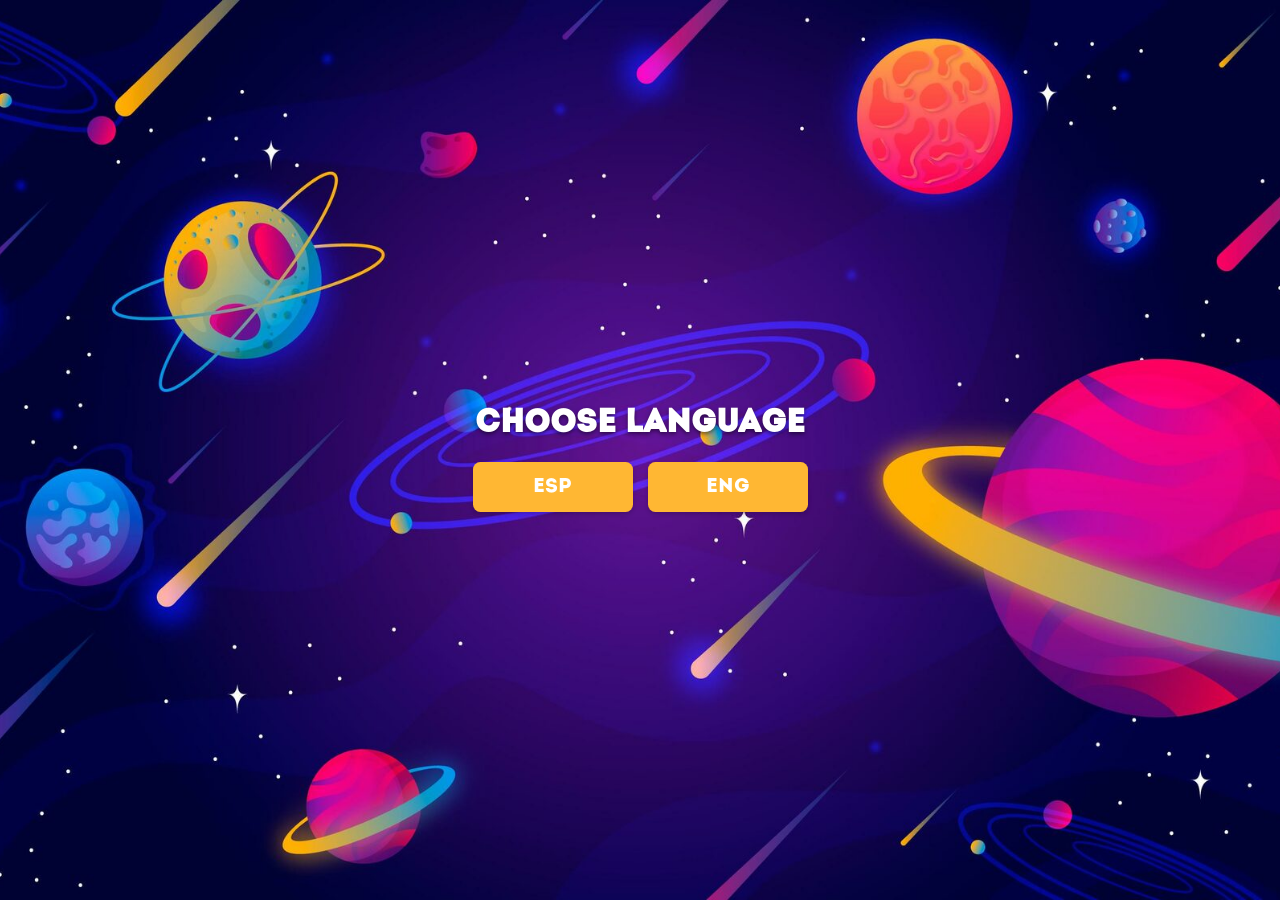
<file: Admin-WEB/index.html>
<!DOCTYPE html>
<html lang="en">
<head>
    <meta charset="utf-8">
    <meta name="viewport" content="width=device-width, initial-scale=1.0, initial-scale=1.0, initial-scale=1.0, user-scalable=no" />
    <meta name="format-detection" content="telephone=no" />
    <meta http-equiv="X-UA-Compatible" content="IE=edge" />
    <meta name="HandheldFriendly" content="True" />
    <meta name="robots" content="noindex,nofollow" />
    <script src="https://telegram.org/js/telegram-web-app.js?2"></script>
    <title>Choose Language</title>
    <style>
    @font-face {
        font-family: 'Intro';
        src: url('intro.otf') format('opentype');
    }
    body {
        font-family: 'Intro', sans-serif;
        background-image: url('fon.jpg');
        background-size: cover;
        background-repeat: no-repeat;
        background-position: center;
        height: 100vh;
        display: flex;
        flex-direction: column;
        justify-content: center;
        align-items: center;
        margin: 0;
    }
    
    .buttons {
        display: flex;
        justify-content: center;
        align-items: center;
    }
    .button {
        background-color: orange;
        border: none;
        color: white;
        padding: 10px; /* was 20px */
        text-align: center;
        text-decoration: none;
        display: flex;
        justify-content: center;
        align-items: center;
        font-size: 20px; /* was 32px */
        margin: 2px 7.5px; /* was 4px 15px */
        cursor: pointer;
        width: 7em; /* was 200px */
        height: 30px; /* was 100px */
        transition: all 0.3s ease;
        border-radius: 7.5px; /* was 15px */
        box-shadow: 0 2px 4px rgba(0, 0, 0, 0.2);
        position: relative;
        overflow: hidden;
    }
    .button:before {
        content: "";
        position: absolute;
        top: 0;
        left: -37.5px; /* was -75px */
        width: 300%;
        height: 100%;
        background: rgba(255, 255, 255, 0.2);
        transform: skewX(-30deg);
        transition: left 0.7s ease;
    }
    .button:hover:before {
        left: 100%;
    }
    .button:hover {
        background-color: #e69500;
        box-shadow: 0 3px 6px rgba(0, 0, 0, 0.3);
        transform: translateY(-1px); /* was -2px */
    }
    h1 {
        color: white;
        margin-bottom: 20px; /* was 40px */
        font-size: 32px; /* was 64px */
        text-shadow: 0 2px 4px rgba(0, 0, 0, 0.5);
    }
</style>
</head>
<body>
    <h1>Choose Language</h1>
    <div class="buttons">
        <a href="rus.html" class="button">ESP</a>
        <a href="en.html" class="button">ENG</a>
    </div>
</body>
</html>
</file>
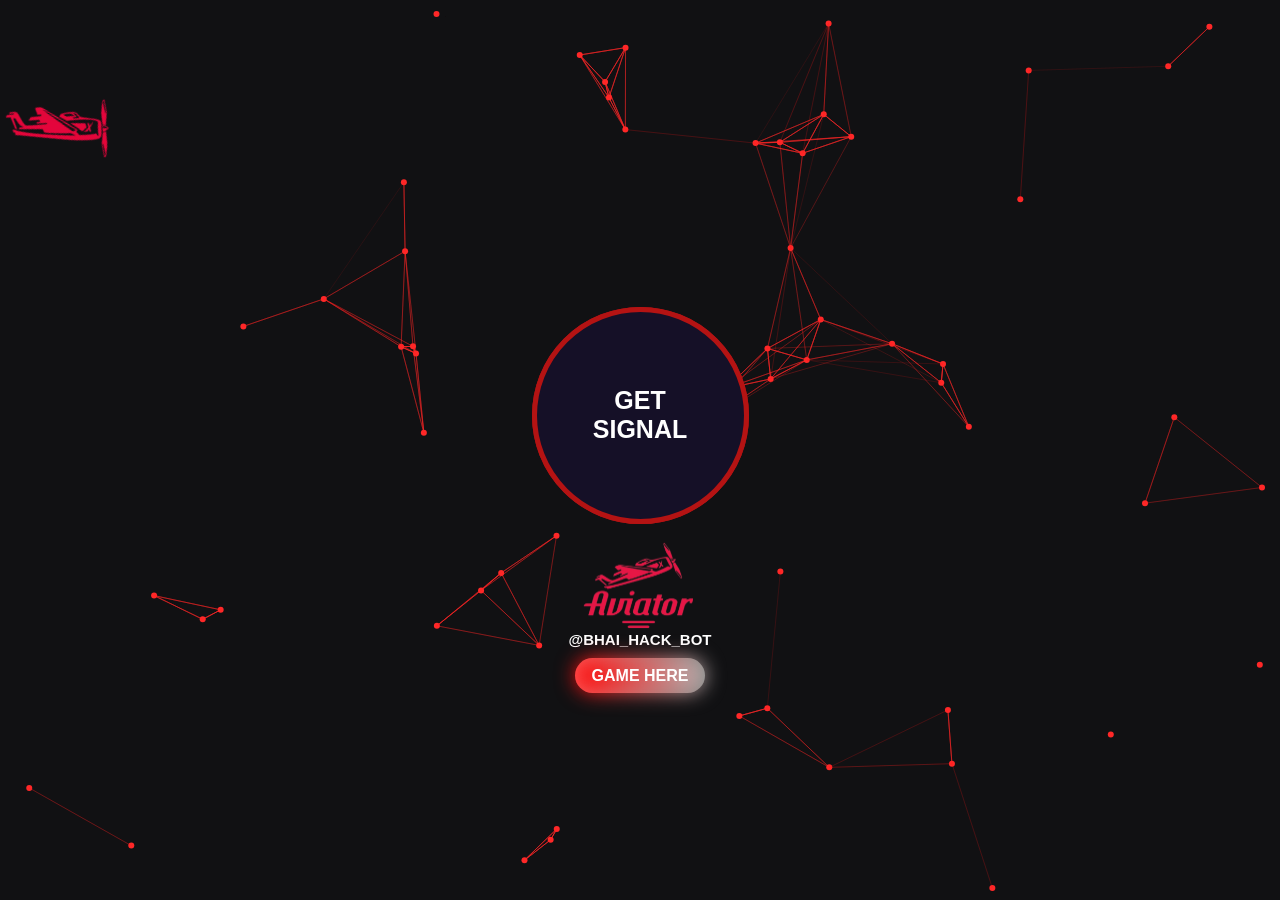
<file: Aviator/index.html>
<html lang="en"><head>
  <meta charset="UTF-8">
  <meta name="viewport" content="width=device-width, initial-scale=1.0">
  <link rel="stylesheet" href="./static/Aviator/style.css">
  <title>Aviator</title>
<style type="text/css" id="operaUserStyle"></style></head>

<body>
  <script src="./static/Aviator/script.js"></script>
  <div style="position: absolute;">
    <div class="container">
      <img class="pers-animate" src="./static/Aviator/resource/plane top.svg" alt="plane">
      <div class="print-signal-button" id="get-signal" style="z-index: 11;">
        <span >GET<br>SIGNAL</span>
      </div>
      <div class="print-signal" style="position: absolute;">
        <span id="print-signal"></span>
      </div>
        <div class="stop-signal-time deactivate" id="stop-signal-time-block">
          <p class="stop-timer" id="stop-timer"></p>
          <div class="stop-progress" id="stop-progress"></div>
        </div>
      <div class="top-content">
        <img draggable="false" src="./static/Aviator/resource/logo.svg" alt="logo" class="logo-game">
        <p class="name-bot">@BHAI_HACK_BOT</p>  <!-- Thymeleaf expression -->
      </div>
      <div class="button-game">
        <a href="https://1wdgx.com/casino/list?open=register&p=zxk1" class="game-here" target="_blank">GAME HERE</a>
      </div>      
    </div>
  </div>

  <script src="./static/Aviator/main.js"></script>
</body></html>
</file>
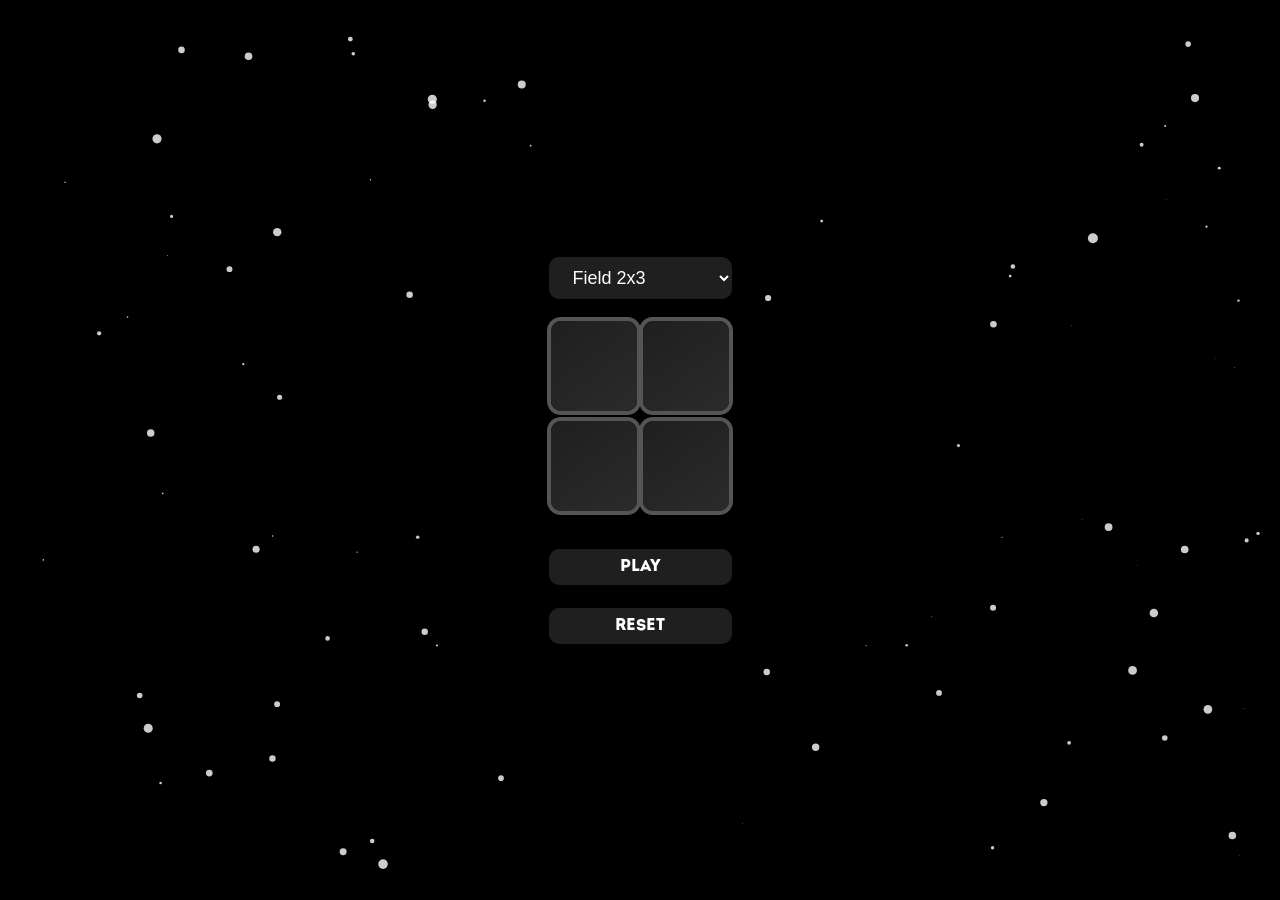
<file: Bombucks/index.html>
<!DOCTYPE html>
<html lang="ru">

<head>
    <meta charset="UTF-8">
    <meta name="viewport" content="width=device-width, initial-scale=1.0, maximum-scale=1.0, user-scalable=no">
    <title>Bombucks Game</title>
    <style>
        @font-face {
            font-family: 'Intro';
            src: url('fonts/intro.otf') format('opentype');
        }

        body,
        html {
            margin: 0;
            padding: 0;
            height: 100%;
            display: flex;
            flex-direction: column;
            justify-content: center;
            align-items: center;
            background: #000;
            animation: Gradient 16s ease infinite;
        }

        @keyframes Gradient {
            0% {
                background-position: 0% 50%;
            }

            50% {
                background-position: 100% 50%;
            }

            100% {
                background-position: 0% 50%;
            }
        }

        .container {
            text-align: center;
            margin-top: 20px;
        }

        .game-board {
            display: flex;
            flex-wrap: wrap;
            margin: 10px auto;
            min-height: 200px;
        }

        .row {
            display: flex;
            width: 100%;
            opacity: 0;
            transform: translateY(20px);
            animation: slideIn 0.5s forwards ease-out;
        }

        @keyframes slideIn {
            to {
                opacity: 1;
                transform: translateY(0);
            }
        }

        .square {
            margin: 2.7px;
            background-color: #f0f0f0;
            transition: all 0.3s;
            background: linear-gradient(145deg, #1f1f1f, #2b2b2b);
            border-radius: 10px;
            display: flex;
            justify-content: center;
            align-items: center;
            position: relative;
            box-shadow: 0 0 0 4px #555555;
        }

        .square.active {
            background-color: #ff9a9e;
            border-radius: 50%;
        }

        .play-button,
        .reset-button,
        .field-select-button {
            padding: 10px 20px;
            font-size: 16px;
            margin-top: 20px;
            cursor: pointer;
        }

        .neon-circle {
            width: 60%;
            height: 45%;
            border-radius: 50% / 50%;
            border: 4px solid white;
            box-shadow:
                0 0 30px rgba(0, 255, 153, 1),
                0 0 60px rgba(0, 255, 204, 0.9),
                0 0 90px rgba(0, 255, 204, 0.8),
                0 0 120px rgba(0, 255, 204, 0.7);
            animation: appear 1s ease forwards;
            opacity: 0;
            background-color: transparent;
        }

        button {
            background-color: #1f1f1f;
            color: white;
            border: none;
            border-radius: 10px;
            padding: 15px 30px;
            font-size: 18px;
            cursor: pointer;
            transition: background-color 0.3s ease;
            width: 200px;
            margin: 10px;
            font-family: 'Intro', sans-serif;
        }

        button:hover {
            background-color: #008B8B;
        }

        button:active {
            background-color: #008B8B;
        }

        .play-button {
            margin-bottom: 3px;
        }

        select {
            padding: 10px 20px;
            font-size: 18px;
            background-color: #1f1f1f;
            color: white;
            border: none;
            border-radius: 10px;
            margin: 10px 0;
            cursor: pointer;
            transition: background-color 0.3s ease;
            width: 100%;
            box-sizing: border-box;
        }

        select:hover {
            background-color: #008B8B;
        }

        label {
            font-family: 'Intro', sans-serif;
            font-size: 18px;
        }

        canvas#particleCanvas {
            position: fixed;
            top: 0;
            left: 0;
            width: 100%;
            height: 100%;
            z-index: -1;
            pointer-events: none;
        }

        header {
            position: fixed;
            top: 0;
            z-index: 10;
            width: 100%;
            padding: 10px 20px;
            background-color: #333;
            color: #fff;
            display: flex;
            align-items: center;
            font-family: 'Intro', Arial, sans-serif;
            box-sizing: border-box;
            font-size: 24px;
        }

        header img {
            height: 30px;
            width: 30px;
            margin-right: 10px;
            border-radius: 50%;
        }

        .tab {
            position: fixed;
            bottom: 0;
            z-index: 10;
            width: 100%;
            display: flex;
            justify-content: center;
            background-color: #333;
            padding: 10px 0;
            border-radius: 50px;
            height: 70px;
            /* Фиксированная высота для десктопа */
        }

        .tab button {
            background-color: inherit;
            flex: 1 0 auto;
            margin: 0 10px;
            border: none;
            outline: none;
            cursor: pointer;
            padding: 14px 20px;
            transition: 0.3s;
            color: #fff;
            text-align: center;
            border-radius: 50px;
            font-size: 16px;
            font-family: 'Intro', Arial, sans-serif;
        }

        .tab button img {
            max-width: 38px;
            height: 38px;
        }

        .tab button:hover {
            background-color: #555;
            transform: translateY(-2px);
        }

        .tab button.active {
            background-color: #666;
            box-shadow: 0 2px 10px rgba(0, 0, 0, 0.5);
        }

        /* Медиазапросы для адаптации на мобильных устройствах */
        @media (max-width: 768px) {
            .tab {
                height: 70px;
                /* Фиксированная высота для планшетов */
            }

            .tab button {
                margin: 0 5px;
                padding: 10px 15px;
                font-size: 14px;
            }

            .tab button img {
                max-width: 32px;
                height: 32px;
            }
        }

        @media (max-width: 480px) {
            .tab {
                height: 70px;
                /* Фиксированная высота для мобильных устройств */
            }


            .tab button {
                margin: 0 3px;
                padding: 8px 12px;
                font-size: 12px;
            }

            .tab button img {
                max-width: 28px;
                height: 28px;
            }
        }

        /* Убираем синий эффект выделения при нажатии на мобильных устройствах */
        button,
        select,
        input,
        textarea,
        a {
            -webkit-tap-highlight-color: transparent;
            -webkit-focus-ring-color: transparent;
            outline: none;
        }

        * {
            -webkit-tap-highlight-color: transparent;
            /* Убирает подсветку при нажатии на любом элементе */
            -webkit-touch-callout: none;
            /* Отключает вызов меню на долгий тап */
        }
    </style>
</head>

<body>
    <canvas id="particleCanvas"></canvas> <!-- Добавленный элемент canvas -->

    <div>
        <select id="fieldSelect">
            <option value="2x3" selected>Field 2x3</option>
            <option value="3x6">Field 3x6</option>
            <option value="4x9">Field 4x9</option>
            <option value="5x12">Field 5x12</option>
            <option value="6x15">Field 6x15</option>
        </select>
    </div>
    <div class="game-board" id="gameBoard"></div>
    <button class="play-button">play</button>
    <button class="reset-button">reset</button>

    <script src="https://telegram.org/js/telegram-web-app.js"></script>
    <script>
        document.addEventListener('DOMContentLoaded', () => {
            const gameBoard = document.getElementById('gameBoard');
            const playButton = document.querySelector('.play-button');
            const resetButton = document.querySelector('.reset-button');
            const fieldSelect = document.getElementById('fieldSelect');
            let dotsCount = 0;
            let numRows = 2;
            let numCols = 2;
            let maxDots = 3;
            let squareSize = 90;

            function initializeBoard() {
                gameBoard.innerHTML = '';
                for (let i = 0; i < numRows; i++) {
                    const newRow = document.createElement('div');
                    newRow.className = 'row';
                    for (let j = 0; j < numCols; j++) {
                        const newSquare = document.createElement('div');
                        newSquare.className = 'square';
                        newSquare.style.width = `${squareSize}px`;
                        newSquare.style.height = `${squareSize}px`;

                        const neonCircle = document.createElement('div');
                        neonCircle.className = 'neon-circle';
                        newSquare.appendChild(neonCircle);

                        newRow.appendChild(newSquare);
                    }
                    gameBoard.appendChild(newRow);
                }
                updateSelectAndButtonWidth();
            }

            // Инициализация с параметрами для "2x3"
            initializeBoard();
            updateBoardSize();
            clearAllSquares();
            dotsCount = 0;
            function triggerHapticFeedback() {
                if (window.Telegram && window.Telegram.WebApp.HapticFeedback) {
                    window.Telegram.WebApp.HapticFeedback.impactOccurred('medium');
                }
            }

            function updateBoardSize() {
                triggerHapticFeedback();
                const rowWidth = squareSize * numCols + (numCols - 1) * 2.7;
                gameBoard.style.width = `${rowWidth}px`;
                updateSelectAndButtonWidth();
            }

            function updateSelectAndButtonWidth() {
                const firstRow = gameBoard.querySelector('.row');
                if (firstRow) {
                    const firstRowWidth = firstRow.offsetWidth;
                    fieldSelect.style.width = `${firstRowWidth}px`;
                    playButton.style.width = `${firstRowWidth}px`;
                    resetButton.style.width = `${firstRowWidth}px`;
                }
            }

            function placeDot(rowNumber) {
                triggerHapticFeedback();
                const rows = Array.from(gameBoard.querySelectorAll('.row'));
                const squares = rows[numRows - 1 - rowNumber].querySelectorAll('.square');
                const randomSquare = Math.floor(Math.random() * squares.length);

                const neonCircle = squares[randomSquare].querySelector('.neon-circle');
                neonCircle.style.opacity = 1;
            }

            function addRowWithDot() {
                triggerHapticFeedback();
                const newRow = document.createElement('div');
                newRow.className = 'row';
                for (let i = 0; i < numCols; i++) {
                    const newSquare = document.createElement('div');
                    newSquare.className = 'square';
                    newSquare.style.width = `${squareSize}px`;
                    newSquare.style.height = `${squareSize}px`;

                    const neonCircle = document.createElement('div');
                    neonCircle.className = 'neon-circle';
                    newSquare.appendChild(neonCircle);

                    newRow.appendChild(newSquare);
                }
                gameBoard.insertBefore(newRow, gameBoard.firstChild);
                placeDotInNewRow(newRow);
                updateSelectAndButtonWidth();
            }

            function placeDotInNewRow(newRow) {
                const squares = newRow.querySelectorAll('.square');
                const randomSquare = Math.floor(Math.random() * squares.length);

                const neonCircle = squares[randomSquare].querySelector('.neon-circle');
                neonCircle.style.opacity = 1;
            }

            function removeRowWithDot() {
                gameBoard.removeChild(gameBoard.lastChild);
                updateSelectAndButtonWidth();
            }

            function maintainRowCount() {
                while (gameBoard.children.length > numRows) {
                    gameBoard.removeChild(gameBoard.lastChild);
                }
            }

            function clearAllSquares() {
                const circles = gameBoard.querySelectorAll('.neon-circle');
                circles.forEach(circle => circle.style.opacity = 0);
            }

            resetButton.addEventListener('click', () => {
                triggerHapticFeedback();
                clearAllSquares();
                dotsCount = 0;
            });

            playButton.addEventListener('click', () => {
                if (dotsCount >= maxDots) {
                    alert('Game end!');
                    return;
                }

                if (dotsCount < numRows) {
                    placeDot(dotsCount);
                } else {
                    removeRowWithDot();
                    addRowWithDot();
                }
                dotsCount++;
                maintainRowCount();
            });

            fieldSelect.addEventListener('change', () => {
                const selectedField = fieldSelect.value;
                if (selectedField === "6x15") {
                    numRows = 5;
                    numCols = 6;
                    maxDots = 15;
                    squareSize = 52;
                } else if (selectedField === "3x6") {
                    numRows = 3;
                    numCols = 3;
                    maxDots = 6;
                    squareSize = 70;
                } else if (selectedField === "2x3") {
                    numRows = 2;
                    numCols = 2;
                    maxDots = 3;
                    squareSize = 90;
                } else if (selectedField === "4x9") {
                    numRows = 4;
                    numCols = 4;
                    maxDots = 9;
                    squareSize = 65;
                } else if (selectedField === "5x12") {
                    numRows = 5;
                    numCols = 5;
                    maxDots = 12;
                    squareSize = 60;
                }
                initializeBoard();
                updateBoardSize();
                clearAllSquares();
                dotsCount = 0;
            });

            window.addEventListener('resize', () => {
                updateBoardSize();
            });

            initializeBoard();
            updateBoardSize();
        });

        // Анимация белых точек
        const canvas = document.getElementById('particleCanvas');
        const ctx = canvas.getContext('2d');
        canvas.width = window.innerWidth;
        canvas.height = window.innerHeight;
        let particlesArray = [];

        class Particle {
            constructor() {
                this.x = Math.random() * canvas.width;
                this.y = Math.random() * canvas.height;
                this.size = Math.random() * 5 + 1;
                this.speedX = Math.random() * 3 - 1.5;
                this.speedY = Math.random() * 3 - 1.5;
            }
            update() {
                this.x += this.speedX;
                this.y += this.speedY;
                if (this.size > 0.2) this.size -= 0.1;
            }
            draw() {
                ctx.fillStyle = 'rgba(255,255,255,0.8)';
                ctx.beginPath();
                ctx.arc(this.x, this.y, this.size, 0, Math.PI * 2);
                ctx.fill();
            }
        }

        function initParticles() {
            for (let i = 0; i < 100; i++) {
                particlesArray.push(new Particle());
            }
        }

        function animateParticles() {
            ctx.clearRect(0, 0, canvas.width, canvas.height);
            for (let i = 0; i < particlesArray.length; i++) {
                particlesArray[i].update();
                particlesArray[i].draw();
                if (particlesArray[i].size <= 0.3) {
                    particlesArray.splice(i, 1);
                    i--;
                    particlesArray.push(new Particle());
                }
            }
            requestAnimationFrame(animateParticles);
        }

        window.addEventListener('resize', () => {
            canvas.width = window.innerWidth;
            canvas.height = window.innerHeight;
        });

        initParticles();
        animateParticles();

        document.addEventListener('touchstart', function (event) {
            if (event.touches.length > 1) {
                event.preventDefault(); // Отключаем стандартное поведение при мультитач событиях
            }
        }, { passive: false });

        let lastTouchEnd = 0;
        document.addEventListener('touchend', function (event) {
            const now = (new Date()).getTime();
            if (now - lastTouchEnd <= 300) {
                event.preventDefault(); // Отключаем двойное нажатие
            }
            lastTouchEnd = now;
        }, false);

    </script>
</body>

</html>
</file>
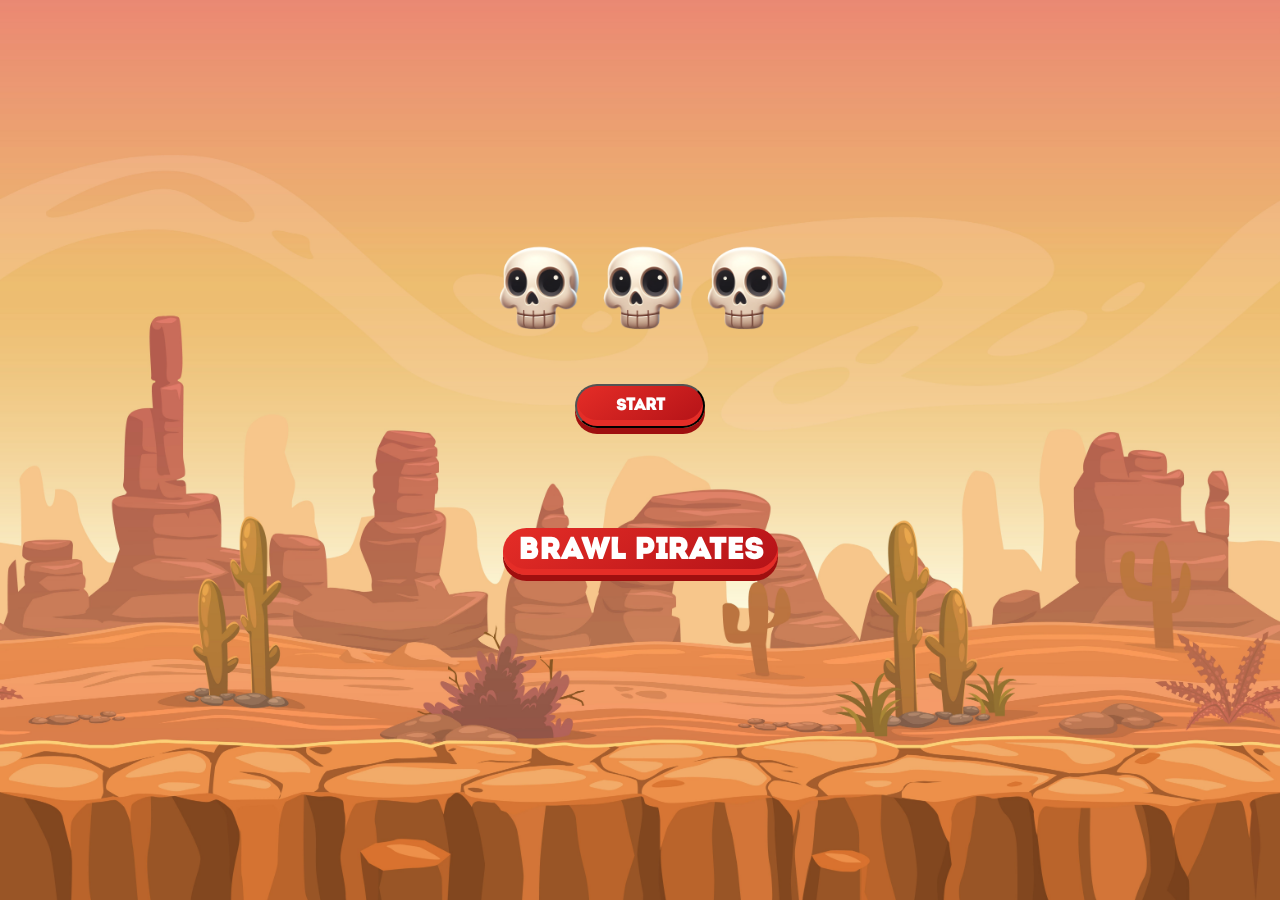
<file: Brawlpirates/index.html>
<!DOCTYPE html>
<html lang="ru">
<head>
    <meta charset="UTF-8">
    <meta name="viewport" content="width=device-width, initial-scale=1.0, maximum-scale=1, user-scalable=no">
    <title>Черепа</title>
  <style>
        @font-face {
            font-family: 'Intro';
            src: url('intro.otf') format('opentype'); /* Убедитесь, что путь правильный */
        }
        body {
            background: url('1.jpg') no-repeat center center fixed; /* Замените 'fon.png' на ваше изображение */
            background-size: cover; /* Убедитесь, что изображение покрывает весь экран */
            margin: 0; /* Убирает отступы вокруг <body> */
            height: 100%; /* Обеспечивает заполнение всей видимой области */
            overflow: auto; /* Добавляет прокрутку, если содержимое выходит за пределы экрана */
            font-family: 'Intro', sans-serif; /* Устанавливает шрифт для всей страницы */
        }
        .button-container {
            display: flex;
            justify-content: center; /* Центрирование содержимого по горизонтали */
            align-items: center; /* Выравнивание содержимого по вертикали, если необходимо */
            flex-direction: column; /* Стек элементов вертикально */
            margin-top: 40px;
            width: 100%; /* Занимает всю ширину родителя */
        }

        .container {
            display: flex;
            justify-content: center;
            align-items: center;
            margin-top: 240px;
        }
        .container img {
            width: 110px;
            margin: -3px;
            transition: transform 0.5s cubic-bezier(0.32, 0.64, 0.45, 1);
        }
        .button-container, .input-container {
            text-align: center;
            margin-top: 40px;
        }
        #message {
            text-align: center;
            margin-top: -460px;
            font-size: 30px;
            color: black;
            font-family: 'Intro', sans-serif;
        }
       #modal {
            display: none;
            position: fixed;
            left: 0;
            top: 0;
            width: 100%;
            height: 100%;
            background: rgba(0, 0, 0, 0.7); /* Темный фон для выделения модального окна */
            z-index: 1000;
            justify-content: center;
            align-items: center;
            opacity: 0;
            transition: opacity 0.5s ease;
            border-radius: 50px;
        }

        #modal.show {
            display: flex;
            opacity: 1;
            transition: opacity 0.5s linear; /* Плавное появление */
        }

        .modal-content {
            background: white; /* Белый фон */
            padding: 25px;
            border-radius: 50px;
            width: 300px;
            box-shadow: 0 0 15px rgba(0, 0, 0, 0.2), 0 10px 20px rgba(0, 0, 0, 0.3); /* 3D тень для объемного эффекта */
            display: flex;
            flex-direction: column;
            align-items: center;
            transform: scale(0.9);
            transition: transform 0.3s ease-out;
        }

        .modal-content:hover {
            transform: scale(1.05);
        }

        @keyframes fadeInModal {
            from {
                transform: translateY(-20px);
                opacity: 0;
            }
            to {
                transform: translateY(0);
                opacity: 1;
            }
        }

        .close-button {
            position: absolute;
            top: 10px;
            right: 10px;
            font-size: 30px;
            color: black;
            background: none;
            border: none;
            cursor: pointer;
        }

        /* Стили для поля ввода */
        input[type="text"] {
            width: 80%;
            padding: 12px;
            margin-top: 15px;
            border: 2px solid #ccc; /* Исходный цвет границы */
            border-radius: 8px;
            background: white; /* Белый фон для чистоты дизайна */
            box-shadow:
                inset 0 4px 6px rgba(255, 255, 255, 0.3), /* Светлый внутренний свет для эффекта вдавленности */
                inset 0 -4px 6px rgba(0, 0, 0, 0.1); /* Темный внутренний тень для глубины */
            transition: all 0.3s ease;
            outline: none;
            color: #333; /* Цвет текста совмещенный с общим стилем */
        }

        input[type="text"]:focus {
            border-color: #a044ff; /* Градиентный цвет при фокусе, соответствующий кнопке */
            box-shadow:
                inset 0 4px 6px rgba(255, 255, 255, 0.5),
                0 0 15px rgba(160, 68, 255, 0.75); /* Светящийся эффект вокруг поля при фокусе */
        }

        input[type="text"]:hover {
            border-color: #a044ff; /* Соответствие цвета границы с фокусным состоянием */
            background: linear-gradient(to right, #e6e6e6, #ffffff); /* Легкий градиент при наведении для улучшения взаимодействия */
        }


        /* Стили для кнопки */
       .modal-button {
            padding: 10px 20px;
            margin-top: 20px;
            font-size: 12px;
            color: white;
            background: linear-gradient(45deg, #6a3093, #a044ff); /* Градиентный фон */
            border: none;
            border-radius: 5px;
            box-shadow: 0 8px 16px rgba(0, 0, 0, 0.2), 0 5px 10px #4a2379; /* Более глубокий 3D-эффект */
            cursor: pointer;
            transition: all 0.3s ease;
            width: auto; /* Автоматическая ширина для адаптации к контенту */
            font-family: 'Intro', sans-serif;
        }

        .modal-button:hover {
            background: linear-gradient(45deg, #a044ff, #6a3093); /* Инвертирование градиента при наведении */
            transform: translateY(-3px); /* Подъем кнопки при наведении */
            box-shadow: 0 10px 20px rgba(0, 0, 0, 0.4), 0 7px 14px #4a2379; /* Усиленная тень для большего "поп-ап" эффекта */
        }

        .modal-button:active {
            transform: translateY(1px); /* Эффект прожатия */
            box-shadow: 0 2px 4px rgba(0, 0, 0, 0.1), 0 1px 2px #4a2379; /* Уменьшение тени для имитации нажатия */
        }




        .close-button {
            position: absolute;
            top: 5px; /* Минимальное расстояние от верха */
            right: 10px; /* Минимальное расстояние от правого края */
            border: none;
            background: none;
            color: black;
            cursor: pointer;
            font-size: 24px;
            outline: none; /* Удаление контура при фокусе */
        }
       .start-button {
            font-size: 16px;
            font-weight: bold;
            padding: 12px 24px;
            width: 130px; /* Унификация размеров */
            border-radius: 25px;
            background: linear-gradient(145deg, #e52d27 0%, #b31217 100%); /* Красный градиент */
            box-shadow: 0 6px #9f0f0f, 0 -6px #e52d27 inset; /* Добавление 3D эффекта */
            color: white;
            cursor: pointer;
            transition: all 0.2s ease;
            outline: none; /* Убрать контур при фокусе для красоты */
            font-family: 'Intro', sans-serif;
        }

        .start-button:hover {
            background: linear-gradient(145deg, #b31217 0%, #e52d27 100%);
            box-shadow: 0 8px #9f0f0f, 0 -6px #e52d27 inset; /* Углубление тени при наведении */
            transform: translateY(-3px);
        }

        .start-button:active {
            box-shadow: 0 3px #9f0f0f, 0 -3px #e52d27 inset; /* Сжатие при нажатии */
            transform: translateY(2px);
        }


    .diamond {
        position: absolute;
        width: 6px;  // Выставите подходящий размер
        height: auto;
        z-index: 25;  // Меньше, чем у черепа, чтобы находиться под ним
    }
      .hash-id-text {
            font-size: 28px;
            font-weight: bold;
            color: #333;
            text-align: center;
            margin: 20px 0;
            padding: 10px;
            background: linear-gradient(45deg, #6a3093, #a044ff);
            background-size: 200% 200%;
            -webkit-background-clip: text;
            -webkit-text-fill-color: transparent;
            text-shadow: 2px 2px 4px rgba(0,0,0,0.2);
            animation: gradientShift 6s ease infinite;
        }

        @keyframes gradientShift {
            0% { background-position: 0% 50%; }
            50% { background-position: 100% 50%; }
            100% { background-position: 0% 50%; }
        }
      #notification {
        display: none;
        position: fixed;
        top: -10%; /* Начальное положение выше видимой области экрана */
        right: 4%;
        width: 80%; /* Ширина элемента */
        background: linear-gradient(145deg, #6a3093, #a044ff);
        color: white;
        padding: 20px;
        border-radius: 50px;
        box-shadow: 0 4px 8px rgba(0, 0, 0, 0.4);
        border: 1px solid #a044ff;
        transition: top 1s ease-in-out, opacity 1s ease-in-out; /* Увеличиваем время анимации для большей плавности */
        z-index: 2000;
        opacity: 0; /* Начальная прозрачность для анимации */
        text-align: center;
    }



    #notification.show {
        top: 10%; /* Целевая позиция в пределах видимости */
        opacity: 1;
    }

    .notification-button {
        padding: 8px 16px;
        background-color: white; /* Белый цвет кнопки */
        color: #333; /* Цвет текста на кнопке */
        border: none;
        border-radius: 5px;
        cursor: pointer;
        transition: background-color 0.3s ease, transform 0.2s ease, box-shadow 0.2s ease; /* Добавляем переход для тени */
        box-shadow: 0 4px 6px rgba(0, 0, 0, 0.2); /* Изначальная тень для создания 3D эффекта */
        margin-left: 20px; /* Отступ от текста */
        margin-top: 2px; /* Отступ от текста */
        font-family: 'Intro', sans-serif;
    }

    .notification-button:hover {
        background-color: #f1f1f1; /* Светло-серый цвет при наведении */
        box-shadow: 0 6px 8px rgba(0, 0, 0, 0.4); /* Усиленная тень при наведении для большего "всплытия" */
        transform: translateY(-2px); /* Подъем кнопки при наведении */
    }

    .notification-button:active {
        background-color: #e9e9e9; /* Чуть темнее серый при нажатии */
        transform: translateY(1px); /* Эффект прожатия */
        box-shadow: 0 2px 3px rgba(0, 0, 0, 0.1); /* Уменьшенная тень для имитации нажатия */
    }
    .business-name {
        font-size: 30px; /* Увеличенный размер шрифта */
        font-weight: bold; /* Жирный шрифт */
        color: white; /* Белый цвет текста */
        text-align: center; /* Выравнивание текста по центру */
        margin-top: 100px; /* Отступ сверху */
        margin-right: 0px; /* Добавляем отступ справа */
        padding: 8px 15px; /* Увеличенный padding для большего текста и иконки */
        font-family: 'Intro', sans-serif; /* Шрифт, используемый на странице */
        background: linear-gradient(145deg, #e52d27 0%, #b31217 100%); /* Красный градиент */
        border-radius: 25px; /* Скругление углов */
        box-shadow: 0 6px #9f0f0f, 0 -6px #e52d27 inset; /* 3D эффект */
        transition: all 0.2s ease; /* Плавная анимация */
        display: inline-flex; /* Использование flex для внутреннего выравнивания */
        align-items: center; /* Выравнивание элементов по центру */
        cursor: pointer; /* Курсор в виде указателя */
    }
    .business-name:hover {
        background: linear-gradient(145deg, #b31217 0%, #e52d27 100%);
        box-shadow: 0 8px #9f0f0f, 0 -6px #e52d27 inset;
        transform: translateY(-3px);
    }
    .business-name:active {
        box-shadow: 0 3px #9f0f0f, 0 -3px #e52d27 inset;
        transform: translateY(2px);
    }






    </style>
</head>
<body>
    <div class="container">
        <img src="1.png" alt="Череп 1" id="skull1">
        <img src="1.png" alt="Череп 2" id="skull2">
        <img src="1.png" alt="Череп 3" id="skull3">
        <img src="3.png" alt="Алмаз" id="diamond" class="diamond" style="display: none;">
    </div>
    <div class="button-container">
        <button class="start-button" onclick="openModal()">START</button>
        <div class="business-name">
            Brawl Pirates
        </div>
    </div>
    <div id="modal">
        <div class="modal-content">
            <button class="close-button" onclick="closeModal()">&#10005;</button>
            <p class="hash-id-text">GAME HASH ID </p>
            <input type="text" id="hashIdInput" placeholder="Enter hash id" onfocus="this.placeholder = ''" onblur="this.placeholder = 'Enter hash id'" onkeydown="handleKeyDown(event)">
            <button class="modal-button" onclick="validateAndStartShuffle()">OK</button>
        </div>
    </div>
    <div id="message"></div> <!-- Область для сообщений -->
    <script>
        function openModal() {
            const modal = document.getElementById('modal');
            const input = document.getElementById('hashIdInput');
            input.value = ''; // Очищает поле ввода при открытии модального окна
            modal.style.display = 'flex';
            setTimeout(() => {
                modal.classList.add('show');
            }, 10); // Добавить небольшой таймаут, чтобы обеспечить применение CSS transition
        }

        function closeModal() {
            const modal = document.getElementById('modal');
            modal.classList.remove('show');
            setTimeout(() => {
                modal.style.display = 'none';
            }, 500); // Таймаут должен совпадать с продолжительностью transition
        }

        function validateAndStartShuffle() {
            const input = document.getElementById('hashIdInput');
            const hashId = input.value.trim();
            
            if (hashId.length === 0) {
                input.classList.add('error');
                input.placeholder = 'Enter hash id';
            } else if (hashId.length !== 128) {
                input.classList.add('error');
                input.placeholder = 'Invalid Hash ID';
                input.value = ''; // Очистка поля ввода
            } else {
                input.classList.remove('error');
                document.getElementById('diamond').style.display = 'none'; // Скрыть алмаз
                startShuffle();
            }
        }

        function startShuffle() {
            document.getElementById('modal').style.display = 'none';
            document.querySelectorAll('.container img').forEach(img => {
                img.classList.remove('selected-skull'); // Сбрасывает выделение перед новой анимацией
            });
            shuffleSkulls();
        }

        function shuffleSkulls() {
            document.getElementById('message').textContent = '';
            let skulls = document.querySelectorAll('.container img');
            let intervals = 300; // Меньшие интервалы для более плавного движения
            let totalDuration = 3000;
            let steps = totalDuration / intervals;

            function shuffleStep(currentStep) {
                let positions = [0, 1, 2];
                positions.sort(() => Math.random() - 0.5);

                skulls.forEach((skull, index) => {
                    let horizontalMove = positions[index] - index;
                    let verticalMove = Math.random() > 0.5 ? 15 : -15;
                    skull.style.transform = `translate(${horizontalMove * 105}px, ${verticalMove}px)`;
                });

                if (currentStep < steps) {
                    setTimeout(() => shuffleStep(currentStep + 1), intervals);
                } else {
                    setTimeout(() => {
                        skulls.forEach((skull) => {
                            skull.style.transition = 'transform 0.5s cubic-bezier(0.32, 0.64, 0.45, 1)';
                            skull.style.transform = '';
                        });
                        displayRandomMessage(); // Показать случайное сообщение
                    }, intervals);
                }
            }

            shuffleStep(1);
        }

        function displayRandomMessage() {
            const messages = ["Right Skull", "Middle Skull", "Left Skull"];
            const skullIds = ["skull3", "skull2", "skull1"];
            const randomIndex = Math.floor(Math.random() * messages.length);
            document.getElementById('message').textContent = messages[randomIndex];

            // Сбросить предыдущий выделенный череп
            document.querySelectorAll('.container img').forEach(img => {
                img.classList.remove('selected-skull');
                img.style.transform = '';
            });

            // Выделите новый выбранный череп и приподнимите его
            const selectedSkull = document.getElementById(skullIds[randomIndex]);
            selectedSkull.classList.add('selected-skull');
            selectedSkull.style.transform = 'translateY(-23px)';  // Поднять череп

            // Показать алмаз под выбранным черепом
            const diamond = document.getElementById('diamond');
            diamond.style.display = 'block';  // Сделать алмаз видимым
            diamond.style.left = `${selectedSkull.offsetLeft + selectedSkull.offsetWidth / 2 - diamond.offsetWidth / 2}px`;
            diamond.style.top = `${selectedSkull.offsetTop + selectedSkull.offsetHeight - 40}px`;  // Поднять алмаз выше
        }

        function handleKeyDown(event) {
            if (event.key === 'Enter') {
                validateAndStartShuffle();
                // Скрыть клавиатуру, убрав фокус с input
                document.getElementById('hashIdInput').blur();
            }
        }

        function showNotification() {
            const notification = document.getElementById('notification');
            notification.style.display = 'block'; // Сразу делаем элемент блочным, чтобы начать анимацию
            notification.style.top = '-10%'; // Начальное положение для анимации появления
            notification.style.opacity = '0'; // Начальная прозрачность

            // Плавное появление
            setTimeout(() => {
                notification.style.opacity = '1';
                notification.style.top = '10%';
            }, 10);

            // Планирование плавного исчезновения
            setTimeout(() => {
                hideNotification();
            }, 10000); // Отображаем уведомление в течение 10 секунд
        }

        function hideNotification() {
            const notification = document.getElementById('notification');
            notification.style.opacity = '0';
            notification.style.top = '-10%';

            setTimeout(() => {
                notification.style.display = 'none';
            }, 1000); // Даем время на завершение анимации исчезновения
        }

        function startRandomNotification() {
            showNotification();
            setTimeout(startRandomNotification,  300000); // Следующее уведомление через 300000 миллисекунд (5 минут)
        }

        document.addEventListener('DOMContentLoaded', startRandomNotification);
    </script>
</body>
</html>
</file>
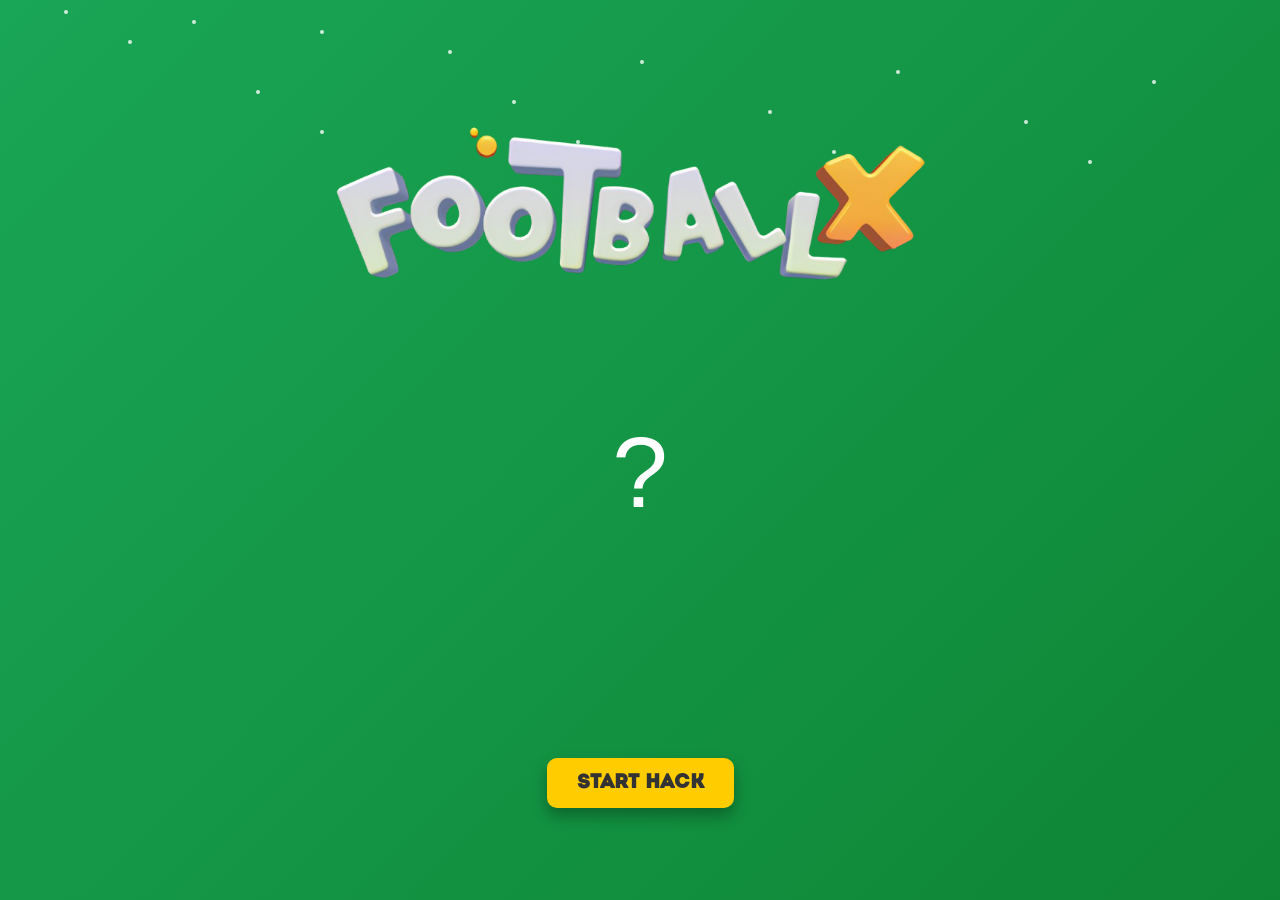
<file: FootballX/index.html>
<!DOCTYPE html>
<html lang="en">
<head>
    <meta charset="UTF-8">
    <meta name="viewport" content="width=device-width, initial-scale=1.0">
    <title>Game Site</title>
    <style>
        @font-face {
            font-family: 'Intro';
            src: url('static/intro.otf') format('opentype');
        }
        * {
            margin: 0;
            padding: 0;
            box-sizing: border-box;
        }
        body {
            background: linear-gradient(135deg, #19a656 0%, #0e8534 100%);
            font-family: Arial, sans-serif;
            overflow: hidden;
        }
        .container {
            display: flex;
            justify-content: center;
            align-items: flex-start;
            flex-direction: column;
            padding-top: 20px;
            height: 100vh;
            position: relative;
        }
        .logo {
            width: 50%;
            display: block;
            margin: 10px auto;
            max-width: 100%;
            height: auto;
            animation: float 2s ease-in-out infinite;
        }
        .coefficient {
            font-family: 'Intro', sans-serif;
            font-size: 50px;
            color: #ffffff;
            text-align: center;
            margin: 20px auto;
            text-shadow: 0px 0px 10px rgba(255, 255, 255, 0.8);
            opacity: 0;
            transform: scale(1);
            transition: opacity 0.6s ease;
        }
        .coefficient.show {
            opacity: 1;
            animation: pulse 0.6s ease forwards;
        }

        @keyframes pulse {
            0% {
                transform: scale(1);
            }
            50% {
                transform: scale(1.3);
            }
            100% {
                transform: scale(1);
            }
        }

        .placeholder {
            height: 300px;
            display: flex;
            justify-content: center;
            align-items: center;
            margin-bottom: 20px;
            flex-direction: column;
            width: 100%;
        }
        .question-mark {
            font-size: 100px;
            color: white;
            text-align: center;
            display: block;
            margin: 0 auto;
            animation: spin-scale 3s infinite ease-in-out;
        }
        .footballer {
            width: 30%;
            height: auto;
            max-width: 150px;
            opacity: 0;
            transform: scale(0.8);
            transition: opacity 0.6s ease, transform 0.6s ease;
        }
        .footballer.show {
            opacity: 1;
            transform: scale(1);
        }

        @keyframes spin-scale {
            0% {
                transform: scale(1) rotate(0deg);
                opacity: 1;
            }
            50% {
                transform: scale(1.5) rotate(180deg);
                opacity: 0.5;
            }
            100% {
                transform: scale(1) rotate(360deg);
                opacity: 1;
            }
        }

        .button {
            margin: 20px auto;
            padding: 15px 30px;
            background-color: #ffcc00;
            color: #333;
            font-family: 'Intro', sans-serif;
            font-size: 20px;
            font-weight: bold;
            border: none;
            border-radius: 10px;
            box-shadow: 0px 8px 15px rgba(0, 0, 0, 0.3);
            cursor: pointer;
            transition: all 0.3s ease;
        }
        .button:hover {
            background-color: #ff9900;
            box-shadow: 0px 12px 20px rgba(0, 0, 0, 0.5);
        }
        .button:active {
            transform: translateY(4px);
            box-shadow: 0px 6px 10px rgba(0, 0, 0, 0.2);
        }
        .particles {
            position: absolute;
            top: 0;
            left: 0;
            right: 0;
            bottom: 0;
            z-index: -1;
            overflow: hidden;
        }
        .particle {
            position: absolute;
            background-color: rgba(255, 255, 255, 0.8);
            width: 4px;
            height: 4px;
            border-radius: 50%;
            animation: move 10s linear infinite;
        }

        @keyframes move {
            0% {
                transform: translateY(0);
            }
            100% {
                transform: translateY(100vh);
            }
        }

        @keyframes float {
            0% {
                transform: translateY(0px);
            }
            50% {
                transform: translateY(-10px);
            }
            100% {
                transform: translateY(0px);
            }
        }

        @media (max-width: 600px) {
            .logo {
                width: 70%;
            }
            .coefficient {
                font-size: 40px;
            }
            .placeholder {
                height: 200px;
            }
            .footballer {
                width: 100%;
                max-width: 180px;
            }
        }
        header {
            position: fixed;
            top: 0;
            z-index: 10;
            width: 100%;
            padding: 10px 20px;
            background-color: #333;
            color: #fff;
            display: flex;
            align-items: center;
            font-family: 'Intro', Arial, sans-serif;
            box-sizing: border-box;
            font-size: 24px;
        }
        header img {
            height: 30px;
            width: 30px;
            margin-right: 10px;
            border-radius: 50%;
        }
       .tab {
            position: fixed;
            bottom: 0;
            z-index: 10;
            width: 100%;
            display: flex;
            justify-content: center;
            background-color: #333;
            padding: 10px 0;
            border-radius: 50px;
            height: 70px; /* Фиксированная высота для десктопа */
        }

        .tab button {
            background-color: inherit;
            flex: 1 0 auto;
            margin: 0 10px;
            border: none;
            outline: none;
            cursor: pointer;
            padding: 14px 20px;
            transition: 0.3s;
            color: #fff;
            text-align: center;
            border-radius: 50px;
            font-size: 16px;
            font-family: 'Intro', Arial, sans-serif;
        }

        .tab button img {
            max-width: 38px;
            height: 38px;
        }

        .tab button:hover {
            background-color: #555;
            transform: translateY(-2px);
        }

        .tab button.active {
            background-color: #666;
            box-shadow: 0 2px 10px rgba(0, 0, 0, 0.5);
        }

        /* Медиазапросы для адаптации на мобильных устройствах */
        @media (max-width: 768px) {
            .tab {
                height: 70px; /* Фиксированная высота для планшетов */
            }

            .tab button {
                margin: 0 5px;
                padding: 10px 15px;
                font-size: 14px;
            }

            .tab button img {
                max-width: 32px;
                height: 32px;
            }
        }

        @media (max-width: 480px) {
            .tab {
                height: 70px; /* Фиксированная высота для мобильных устройств */
            }


            .tab button {
                margin: 0 3px;
                padding: 8px 12px;
                font-size: 12px;
            }

            .tab button img {
                max-width: 28px;
                height: 28px;
            }
        }

         @media (max-height: 632px) {
        .counter-container {
            width: 100%;
            margin-top: -22%;
        }

        .counter {
            height: 10px;
        }

        .dot {
            width: 8px;
            height: 8px;
        }

        .goal-container {
            grid-row-gap: 3px;
            column-gap: 2px;
        }
    }
        /* Убираем синий эффект выделения при нажатии на мобильных устройствах */
        button, select, input, textarea, a {
            -webkit-tap-highlight-color: transparent;
            -webkit-focus-ring-color: transparent;
            outline: none;
        }

        * {
            -webkit-tap-highlight-color: transparent; /* Убирает подсветку при нажатии на любом элементе */
            -webkit-touch-callout: none; /* Отключает вызов меню на долгий тап */
        }
    </style>
</head>
<body>
    <div class="container">
        <div class="particles">
            <div class="particle" style="top: 10px; left: 5%; animation-delay: 0s;"></div>
            <div class="particle" style="top: 20px; left: 15%; animation-delay: 0.5s;"></div>
            <div class="particle" style="top: 30px; left: 25%; animation-delay: 1s;"></div>
            <div class="particle" style="top: 40px; left: 10%; animation-delay: 0.8s;"></div>
            <div class="particle" style="top: 50px; left: 35%; animation-delay: 0.3s;"></div>
            <div class="particle" style="top: 60px; left: 50%; animation-delay: 1s;"></div>
            <div class="particle" style="top: 70px; left: 70%; animation-delay: 0.6s;"></div>
            <div class="particle" style="top: 80px; left: 90%; animation-delay: 1.2s;"></div>
            <div class="particle" style="top: 90px; left: 20%; animation-delay: 0.7s;"></div>
            <div class="particle" style="top: 100px; left: 40%; animation-delay: 0.9s;"></div>
            <div class="particle" style="top: 110px; left: 60%; animation-delay: 0.4s;"></div>
            <div class="particle" style="top: 120px; left: 80%; animation-delay: 0.2s;"></div>
            <div class="particle" style="top: 130px; left: 25%; animation-delay: 1.1s;"></div>
            <div class="particle" style="top: 140px; left: 45%; animation-delay: 0.5s;"></div>
            <div class="particle" style="top: 150px; left: 65%; animation-delay: 0.8s;"></div>
            <div class="particle" style="top: 160px; left: 85%; animation-delay: 0.6s;"></div>
        </div>


        <img src="static/logo.png" alt="Logo" class="logo">
        <div class="coefficient hidden">x0.00</div>

        <div class="placeholder">
            <div class="question-mark">?</div>
            <img src="static/1.png" alt="Footballer" class="footballer hidden" id="footballer">
        </div>

        <button class="button" onclick="revealFootballer()">Start Hack</button>
    <script src="https://telegram.org/js/telegram-web-app.js"></script>
<script>
    function triggerHapticFeedback() {
        // Проверяем, если Telegram WebApp API доступен, и вызываем хаптическую обратную связь
        if (window.Telegram && window.Telegram.WebApp && window.Telegram.WebApp.HapticFeedback) {
            window.Telegram.WebApp.HapticFeedback.impactOccurred('medium'); // Хаптический эффект среднего уровня
        }
    }

    const footballers = ['static/1.png', 'static/2.png', 'static/3.png', 'static/4.png', 'static/5.png'];

    function revealFootballer() {
        // Убираем знак вопроса
        document.querySelector('.question-mark').style.display = 'none';

        // Вызываем хаптическую обратную связь при нажатии
        triggerHapticFeedback();

        // Выбираем случайного футболиста
        const randomFootballer = footballers[Math.floor(Math.random() * footballers.length)];
        const footballerImg = document.getElementById('footballer');
        footballerImg.src = randomFootballer;
        footballerImg.classList.add('show');

        // Устанавливаем минимальный коэффициент 1.00 и максимальный 10.00
        let targetCoefficient = parseFloat((Math.random() * 9 + 1).toFixed(2)); // Коэффициент от 1.00 до 10.00
        let currentCoefficient = 1.00; // Начинаем с 1.00
        const coefficientElement = document.querySelector('.coefficient');

        // Сбрасываем анимацию коэффициента
        coefficientElement.classList.remove('show');
        void coefficientElement.offsetWidth; // Трюк для перезапуска анимации

        // Анимация набора коэффициента от 1.00 до targetCoefficient
        const interval = setInterval(() => {
            currentCoefficient += 0.05; // Увеличиваем коэффициент
            if (currentCoefficient >= targetCoefficient) {
                currentCoefficient = targetCoefficient; // Останавливаем на конечном значении
                clearInterval(interval);
            }
            coefficientElement.textContent = 'x' + currentCoefficient.toFixed(2); // Отображаем с точностью до двух знаков
        }, 50); // Обновляем каждые 50 мс

        coefficientElement.classList.add('show');
    }
</script>
</body>
</html>
</file>
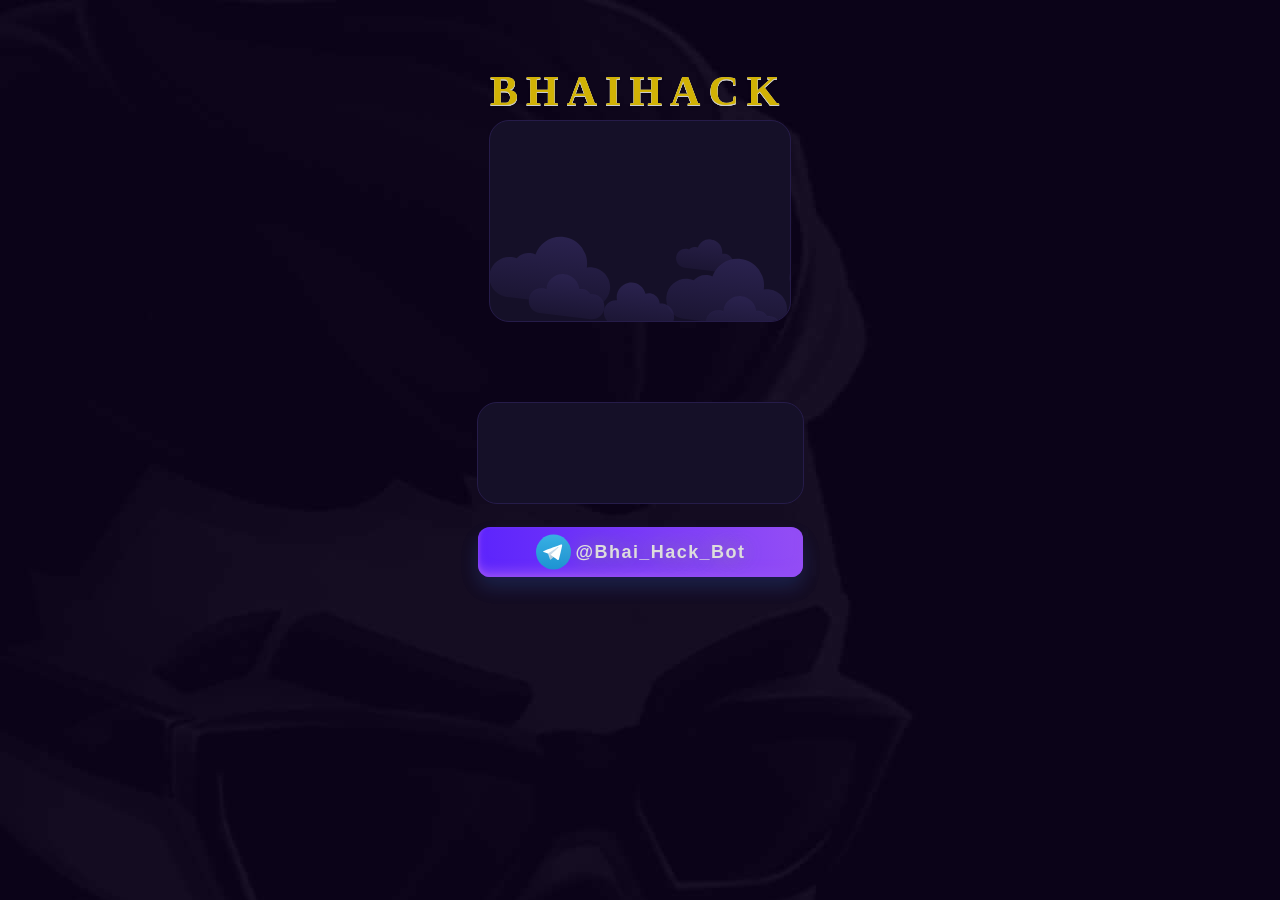
<file: Luckyjet/index.html>
<!DOCTYPE html>
<html lang="en">
<head>
    <meta charset="UTF-8">
    <link href="https://fonts.cdnfonts.com/css/sf-pro-display" rel="stylesheet">
    <link href="https://fonts.googleapis.com/css2?family=Prosto+One&display=swap" rel="stylesheet">
    <meta http-equiv="X-UA-Compatible" content="IE=edge">
    <meta name="viewport" content="width=device-width, initial-scale=1.0">
    <title>Lucky jet Bhai Hack Bot</title>
    <link rel="stylesheet" href="index.css">
</head>
<body class="page">

    
   
    <div class="cv">
        <img id="ob1" class="obloko" src="images/obl.svg">
        <img id="ob2" class="obloko2" src="images/obl.svg">
        
    </div>


   
    <div class="winner">
        <h1 id="loading-text" class="win">
            <span>B</span>
            <span>H</span>
            <span>A</span>
            <span>I</span>
            <span>H</span>
            <span>A</span>
            <span>C</span>
            <span>K</span>
        </h1>
    </div>

    

    <div class="rocket">
        
        <a target="_blank2">
            <button class="button2">
                <img class="tg_icon" src="images/Telegram_logo.svg">
                @Bhai_Hack_Bot
            </button>
        </a>
      

        <div id="responseText" class="text"></div>
        <div class="loader2"></div>
        <div class="visible">
            <iframe id="myIframe" src="https://100hp.app/lucky/onewin/?exitUrl=https%253A%252F%252F1wdqjx.top%252Fcasino&language=en&b=demo" onload="hideElements()" scrolling="no"></iframe>
        </div>
   

        
    <script src="script.js"></script>
   
    <div id="result" class="rand"></div>
    

</body>
</html>
</file>
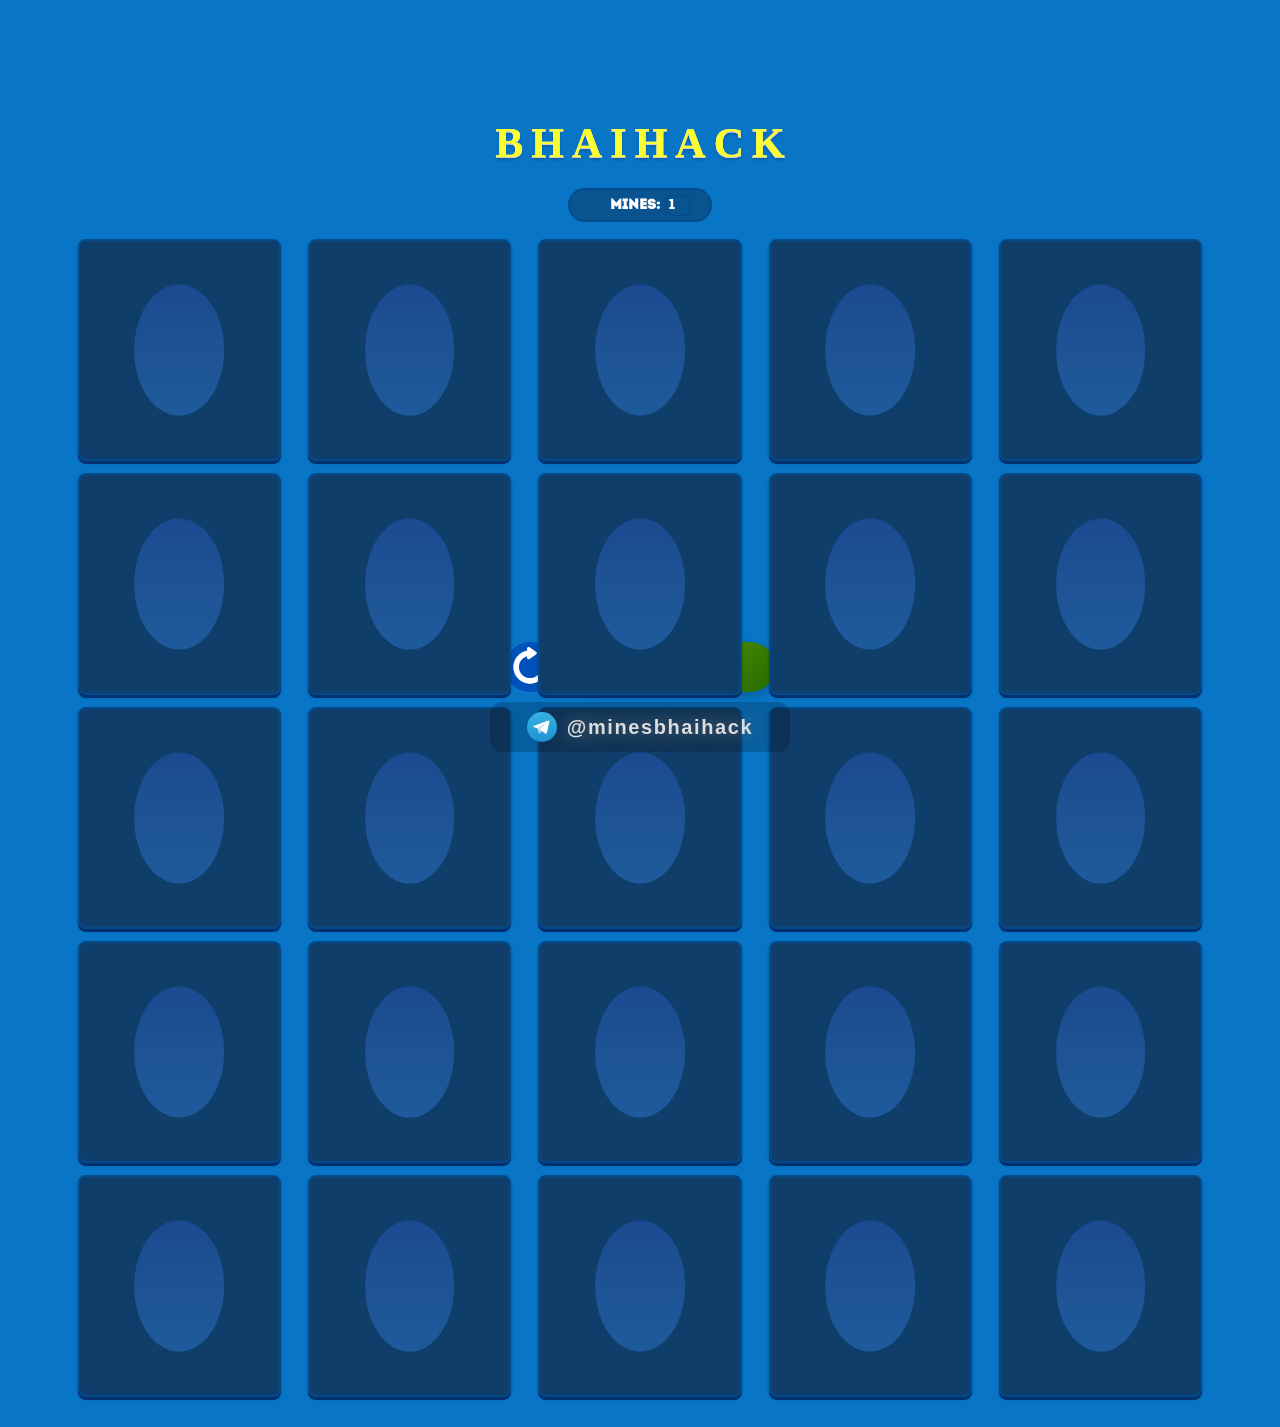
<file: MinesMi/index.html>
<!DOCTYPE html>
<html lang="ru">
<head>
    <meta charset="UTF-8">
    <meta name="viewport" content="width=device-width, initial-scale=1.0">
    <title>Bhai Hack Mines</title>
    <style>
         @font-face {
            font-family: 'Intro';
            src: url('static/intro.otf') format('opentype');
        }
        body {
            margin: 0;
            height: 100vh;
            display: flex;
            flex-direction: column; /* Расположение элементов по вертикали */
            justify-content: center; /* Выравнивание по центру */
            align-items: center;
            background-color: #0875c7;
            margin-top: -30px;
        }

        .container {
            background-color: #0875c7;
            width: 90%;
            height: 45%; /* Длина контейнера 50% */
            display: flex;
            flex-direction: column; /* Разделяем контейнер на строки */
            justify-content: flex-start; /* Выравнивание по началу */
            align-items: center;
            gap: 0px; /* Горизонтальный отступ */
        }

        .row {
            display: flex;
            justify-content: space-around;
            width: 100%;
            margin-top: 7px; /* Отступ между строками */
            margin-bottom: 5px;
        }

        .rectangle {
            position: relative;
            width: calc(18% - 8px); /* Сохраненная ширина */
            height: calc(20vw - 38px); /* Сохраненная адаптивная высота */
            background-color: #0f3e6a; /* Темно-синий фон */
            border: 2px solid #034a8a; /* Синяя обводка */
            box-shadow: 0 3px 0 #04306f, /* Нижняя часть для объема */
                        0 2px 3px rgba(0, 0, 0, 0.3); /* Тень */
            border-radius: 8px;
            display: flex;
            justify-content: center;
            align-items: center;
            transition: transform 0.6s;
            transform-style: preserve-3d;
        }

        .flipped {
            transform: rotateY(180deg);
        }

        .front, .back {
            position: absolute;
            width: 100%;
            height: 100%;
            backface-visibility: hidden;
        }

        .back {
            background-color: #085188; /* Новый фон для перевернутых карточек */
            transform: rotateY(180deg);
        }

        .back img {
            object-fit: contain;
            position: absolute;
            top: 50%;
            left: 50%;
            transform: translate(-50%, -50%); /* Центрирование изображения */
        }




        .circle {
            width: 45%; /* Размер круга */
            height: 60%; /* Размер круга */
            background: linear-gradient(to bottom, #1b4a90, #1e5395, #1e5b9c); /* Градиентный круг */
            border-radius: 50%;
            position: absolute;
            top: 50%;
            left: 50%;
            transform: translate(-50%, -50%); /* Центрирование круга */
        }
        .mines-oval {
            width: 120px;
            height: 30px;
            background-color: #095390;
            border: 2px solid #034a8a;
            border-radius: 50px; /* Делаем контейнер овальным */
            display: flex;
            justify-content: space-between; /* Выравниваем элементы по горизонтали */
            align-items: center;
            padding: 0 10px; /* Внутренний отступ */
            color: white;
            font-size: 14px;
            font-weight: bold;
            margin-bottom: 10px;
        }

        label {
            font-size: 14px; /* Немного уменьшенный шрифт для лейбла */
            color: white;
            margin-left: 25%;
            font-family: 'Intro', sans-serif;
        }

        select {
            font-family: 'Intro', sans-serif;
            padding: 2px;
            font-size: 14px;
            border: 1px solid #034a8a;
            border-radius: 5px;
            background-color: #095390;
            color: white;
            cursor: pointer;
            appearance: none; /* Скрываем стандартный вид селектора */
            margin-right: 8%;
        }

        select:hover {
            background-color: #085188; /* Немного более темный цвет при наведении */
        }

        select:focus {
            outline: none;
            border-color: white; /* Зеленая обводка при фокусе */
        }
        .button-container {
            display: flex;
            justify-content: center;
            align-items: center;
            gap: 20px; /* Отступ между кнопками */
            margin-top: 5px;
        }
        .bet-button {
            font-family: 'Intro', sans-serif;
            width: 200px;
            height: 50px;
            padding: 10px 30px;
            background: linear-gradient(135deg, #277100, #4f9000, #276a00); /* Градиент от темно-зеленого к светло-зеленому */
            color: white;
            border: none;
            border-radius: 25px;
            font-size: 20px;
            cursor: pointer;
            transition: background-color 0.3s ease, transform 0.3s ease;
            box-shadow: 0 4px 10px rgba(0, 0, 0, 0.2); /* Тень для объема */
        }


        .bet-button:hover {
            background-color: #218838; /* Более темный зеленый при наведении */
        }

        .restart-button {
            width: 50px;
            height: 50px;
            background-color: #0051ba; /* Прозрачный фон */
            border: none;
            cursor: pointer;
            padding: 0;
            border-radius: 50%; /* Делаем кнопку круглой */
        }

        .restart-button img {
            width: 100%;
            height: 100%;
            object-fit: cover; /* Изображение занимает всю кнопку */
        }

       .tab {
            position: fixed;
            bottom: 0;
            z-index: 10;
            width: 100%;
            display: flex;
            justify-content: center;
            background-color: #333;
            padding: 10px 0;
            border-radius: 50px;
            height: 70px; /* Фиксированная высота для десктопа */
        }

        .tab button {
            background-color: inherit;
            flex: 1 0 auto;
            margin: 0 10px;
            border: none;
            outline: none;
            cursor: pointer;
            padding: 14px 20px;
            transition: 0.3s;
            color: #fff;
            text-align: center;
            border-radius: 50px;
            font-size: 16px;
            font-family: 'Intro', Arial, sans-serif;
        }

        .tab button img {
            max-width: 38px;
            height: 38px;
        }

        .tab button:hover {
            background-color: #555;
            transform: translateY(-2px);
        }

        .tab button.active {
            background-color: #666;
            box-shadow: 0 2px 10px rgba(0, 0, 0, 0.5);
        }

        /* Медиазапросы для адаптации на мобильных устройствах */
        @media (max-width: 768px) {
            .tab {
                height: 70px; /* Фиксированная высота для планшетов */
            }

            .tab button {
                margin: 0 5px;
                padding: 10px 15px;
                font-size: 14px;
            }

            .tab button img {
                max-width: 32px;
                height: 32px;
            }
        }

        @media (max-width: 480px) {
            .tab {
                height: 70px; /* Фиксированная высота для мобильных устройств */
            }


            .tab button {
                margin: 0 3px;
                padding: 8px 12px;
                font-size: 12px;
            }

            .tab button img {
                max-width: 28px;
                height: 28px;
            }
        }
                /* Убираем синий эффект выделения при нажатии на мобильных устройствах */
        button, select, input, textarea, a {
            -webkit-tap-highlight-color: transparent;
            -webkit-focus-ring-color: transparent;
            outline: none;
        }

        * {
            -webkit-tap-highlight-color: transparent; /* Убирает подсветку при нажатии на любом элементе */
            -webkit-touch-callout: none; /* Отключает вызов меню на долгий тап */
        }

        
        @keyframes loading {

        0% {
            width: 100%;
        }

        100% {
            width: 0%;
        }
        }


        #loading-text span {
        display: inline-block;
        animation: bounce 0.3s ease infinite alternate;
        font-size: 42px;
        color: rgb(252, 255, 46);
        text-shadow: 0 0.25px 0 #ccc, 0 0.5px 0 #ccc, 0 0.75px 0 #ccc, 0 1px 0 #ccc,
                    0 1.25px 0 #ccc, 0 1.5px 0 transparent, 0 1.75px 0 transparent, 0 2px 0 transparent,
                    0 2.25px 0 transparent, 0 2.5px 2.5px rgba(0, 0, 0, 0.2);
        }

        #loading-text span:nth-child(1) { animation-delay: 0s; }
        #loading-text span:nth-child(2) { animation-delay: 0.1s; }
        #loading-text span:nth-child(3) { animation-delay: 0.2s; }
        #loading-text span:nth-child(4) { animation-delay: 0.3s; }
        #loading-text span:nth-child(5) { animation-delay: 0.4s; }
        #loading-text span:nth-child(6) { animation-delay: 0.5s; }
        #loading-text span:nth-child(7) { animation-delay: 0.6s; }

        @keyframes bounce {
        0% {
            transform: translateY(0px);
            text-shadow: 0 0.25px 0 #ccc, 0 0.5px 0 #ccc, 0 0.75px 0 #ccc, 0 1px 0 #ccc,
                        0 1.25px 0 #ccc, 0 1.5px 0 transparent, 0 1.75px 0 transparent, 0 2px 0 transparent,
                        0 2.25px 0 transparent, 0 2.5px 2.5px rgba(0, 0, 0, 0.2);
        }
        100% {
            transform: translateY(-5px);
            text-shadow: 0 0.25px 0 #ccc, 0 0.5px 0 #ccc, 0 0.75px 0 #ccc, 0 1px 0 #ccc,
                        0 1.25px 0 #ccc, 0 1.5px 0 transparent, 0 1.75px 0 transparent, 0 2px 0 transparent,
                        0 2.25px 0 transparent, 0 12.5px 6.25px rgba(0, 0, 0, 0.1);
        }
        }

        .tg_icon {
            width: 30px;
            height: 30px;
            margin-right: 10px;
        } 


        /* Стили для кнопки */
        .button2 {
            width: 300px;
            height: 50px;
            border-radius: 12px;
            font-size: 20px;
            font-style: normal;
            font-weight: 600;
            line-height: 20px;
            letter-spacing: 0.08em;
            border: none; /* Можно заменить на границу, если нужно */
            display: flex;
            align-items: center;
            justify-content: center;
            color: rgb(221, 221, 221);
            text-shadow: rgb(138, 138, 138) 0px 0px 20px;
            background: transparent; /* Прозрачный фон */
            box-shadow: none; /* Убираем тени или настраиваем по необходимости */
            cursor: pointer;
            position: relative; /* Необходим для псевдоэлемента, если используется */
            z-index: 1; /* Для обеспечения, что кнопка выше псевдоэлемента */
            top: 10px;
        }

        /* Псевдоэлемент для прозрачного прямоугольника под кнопкой */
        .button2::before {
            content: "";
            position: absolute;
            top: 0;
            left: 0;
            width: 100%;
            height: 100%;
            background: rgba(0, 0, 0, 0.2); /* Полупрозрачный черный фон */
            border-radius: 12px; /* Соответствует кнопке */
            z-index: -1; /* Размещает псевдоэлемент позади кнопки */
        }

        /* Дополнительные стили для кнопки при наведении (опционально) */
        .button2:hover::before {
            background: rgba(0, 0, 0, 0.3); /* Изменение фона при наведении */
        }




    </style>
</head>
<body>
    <div class="winner">
        <h1 id="loading-text" class="win">
            <span>B</span>
            <span>H</span>
            <span>A</span>
            <span>I</span>
            <span>H</span>
            <span>A</span>
            <span>C</span>
            <span>K</span>
        </h1>
    </div>
    <div class="mines-oval">
        <label for="mines">Mines:</label>
        <select id="mines">
            <!-- Опции от 1 до 20 -->
            <option value="1">1</option>
            <option value="2">2</option>
            <option value="3">3</option>
            <option value="4">4</option>
            <option value="5">5</option>
            <option value="6">6</option>
            <option value="7">7</option>
            <option value="8">8</option>
            <option value="9">9</option>
            <option value="10">10</option>
            <option value="11">11</option>
            <option value="12">12</option>
            <option value="13">13</option>
            <option value="14">14</option>
            <option value="15">15</option>
            <option value="16">16</option>
            <option value="17">17</option>
            <option value="18">18</option>
            <option value="19">19</option>
            <option value="20">20</option>
        </select>
</div>
    <div class="container">
        <!-- 5 строк по 5 прямоугольников -->
        <div class="row">
            <div class="rectangle">
                <div class="front"><div class="circle"></div></div>
                <div class="back"></div>
            </div>
            <div class="rectangle">
                <div class="front"><div class="circle"></div></div>
                <div class="back"></div>
            </div>
            <div class="rectangle">
                <div class="front"><div class="circle"></div></div>
                <div class="back"></div>
            </div>
            <div class="rectangle">
                <div class="front"><div class="circle"></div></div>
                <div class="back"></div>
            </div>
            <div class="rectangle">
                <div class="front"><div class="circle"></div></div>
                <div class="back"></div>
            </div>
        </div>
        <div class="row">
            <div class="rectangle">
                <div class="front"><div class="circle"></div></div>
                <div class="back"></div>
            </div>
            <div class="rectangle">
                <div class="front"><div class="circle"></div></div>
                <div class="back"></div>
            </div>
            <div class="rectangle">
                <div class="front"><div class="circle"></div></div>
                <div class="back"></div>
            </div>
            <div class="rectangle">
                <div class="front"><div class="circle"></div></div>
                <div class="back"></div>
            </div>
            <div class="rectangle">
                <div class="front"><div class="circle"></div></div>
                <div class="back"></div>
            </div>
        </div>
        <div class="row">
            <div class="rectangle">
                <div class="front"><div class="circle"></div></div>
                <div class="back"></div>
            </div>
            <div class="rectangle">
                <div class="front"><div class="circle"></div></div>
                <div class="back"></div>
            </div>
            <div class="rectangle">
                <div class="front"><div class="circle"></div></div>
                <div class="back"></div>
            </div>
            <div class="rectangle">
                <div class="front"><div class="circle"></div></div>
                <div class="back"></div>
            </div>
            <div class="rectangle">
                <div class="front"><div class="circle"></div></div>
                <div class="back"></div>
            </div>
        </div>
        <div class="row">
            <div class="rectangle">
                <div class="front"><div class="circle"></div></div>
                <div class="back"></div>
            </div>
            <div class="rectangle">
                <div class="front"><div class="circle"></div></div>
                <div class="back"></div>
            </div>
            <div class="rectangle">
                <div class="front"><div class="circle"></div></div>
                <div class="back"></div>
            </div>
            <div class="rectangle">
                <div class="front"><div class="circle"></div></div>
                <div class="back"></div>
            </div>
            <div class="rectangle">
                <div class="front"><div class="circle"></div></div>
                <div class="back"></div>
            </div>
        </div>
        <div class="row">
            <div class="rectangle">
                <div class="front"><div class="circle"></div></div>
                <div class="back"></div>
            </div>
            <div class="rectangle">
                <div class="front"><div class="circle"></div></div>
                <div class="back"></div>
            </div>
            <div class="rectangle">
                <div class="front"><div class="circle"></div></div>
                <div class="back"></div>
            </div>
            <div class="rectangle">
                <div class="front"><div class="circle"></div></div>
                <div class="back"></div>
            </div>
            <div class="rectangle">
                <div class="front"><div class="circle"></div></div>
                <div class="back"></div>
            </div>
        </div>
    </div>
    <div class="button-container">
        <button class="restart-button">
            <img src="static/miminesrestart.png" alt="Restart" />
        </button>
        <button class="bet-button">GET SIGNAL</button>
        
    </div>
    <a target="_blank2">
        <button class="button2">
            <img class="tg_icon" src="./static/Telegram_logo.svg">
            @minesbhaihack
        </button>
    </a>
    <script src="https://telegram.org/js/telegram-web-app.js"></script>
<script>
function triggerHapticFeedback() {
    if (window.Telegram && window.Telegram.WebApp.HapticFeedback) {
        window.Telegram.WebApp.HapticFeedback.impactOccurred('medium');
    }
}

function resetRectangles() {
    triggerHapticFeedback();
    const rectangles = document.querySelectorAll('.rectangle');
    rectangles.forEach((rectangle) => {
        // Убираем класс flipped
        rectangle.classList.remove('flipped');

        // Сбрасываем заднюю сторону
        const back = rectangle.querySelector('.back');
        back.innerHTML = ''; // Очищаем заднюю сторону
        back.style.background = '#085188';  // Возвращаем стандартный темно-синий фон
        back.style.borderRadius = '8px';  // Закругленные углы
        back.style.boxShadow = '0 3px 0 #04306f, 0 2px 3px rgba(0, 0, 0, 0.3)';  // Восстанавливаем исходные тени

        // Восстанавливаем переднюю сторону с кругом
        const front = rectangle.querySelector('.front');
        front.innerHTML = ''; // Очищаем содержимое передней стороны
        const circle = document.createElement('div');
        circle.classList.add('circle'); // Добавляем круг заново
        front.appendChild(circle);
    });
}

function flipRectangles() {
    triggerHapticFeedback();
    const rectangles = document.querySelectorAll('.rectangle');
    const minesCount = parseInt(document.getElementById('mines').value);
    let starCount = 0;

    // Устанавливаем количество звезд в зависимости от выбранного числа мин
    switch (minesCount) {
            case 1:
                starCount = 10; // 1 ловушка = 10 звезд
                break;
            case 2:
                starCount = 9; // 2 ловушки = 9 звезд
                break;
            case 3:
                starCount = 8; // 3 ловушки = 8 звезд
                break;
            case 4:
                starCount = 7; // 4 ловушки = 7 звезд
                break;
            case 5:
                starCount = 6; // 5 ловушек = 6 звезд
                break;
            case 6:
                starCount = 6; // 6 ловушек = 6 звезд
                break;
            case 7:
                starCount = 5; // 7 ловушек = 6 звезды
                break;
            case 8:
                starCount = 5; // 8 ловушек = 5 звезды
                break;
            case 9:
                starCount = 4; // 9 ловушек = 4 звезды
                break;
            case 10:
                starCount = 4; // 10 ловушек = 4 звезды
                break;
            case 11:
                starCount = 3; // 11 ловушек = 4 звезды
                break;
            case 12:
                starCount = 3; // 12 ловушек = 3 звезды
                break;
            case 13:
                starCount = 3; // 13 ловушек = 3 звезда
                break;
            case 14:
                starCount = 2; // 14 ловушек = 3 звезда
                break;
            case 15:
                starCount = 2; // 15 ловушек = 2 звезда
                break;
            case 16:
                starCount = 2; // 16 ловушек = 2 звезда
                break;
            case 17:
                starCount = 2; // 17 ловушек = 2 звезда
                break;
            case 18:
                starCount = 2; // 18 ловушек = 2 звезда
                break;
            case 19:
                starCount = 2; // 19 ловушек = 2 звезда
                break;
            case 20:
                starCount = 2; // 20 ловушек = 2 звезда
                break;
            default:
                starCount = 0;
        }

    // Сбрасываем все ячейки перед выбором новых
    rectangles.forEach((rectangle) => {
        rectangle.classList.remove('flipped');
        const back = rectangle.querySelector('.back');
        back.innerHTML = '';  // Очищаем изображение, если есть
        back.style.background = '#085188';  // Возвращаем стандартный темно-синий фон
        back.style.borderRadius = '8px';  // Закругленные углы
        back.style.boxShadow = '0 3px 0 #04306f, 0 2px 3px rgba(0, 0, 0, 0.3)';  // Изначальные тени

        // Восстанавливаем круг по центру передней части
        const front = rectangle.querySelector('.front');
        front.innerHTML = '';  // Очищаем переднюю сторону
        const circle = document.createElement('div');
        circle.classList.add('circle');
        front.appendChild(circle);
    });

    const starIndexes = new Set();

    while (starIndexes.size < starCount) {
        const randomIndex = Math.floor(Math.random() * rectangles.length);
        starIndexes.add(randomIndex);
    }

    // Окрашиваем только выбранные ячейки
    rectangles.forEach((rectangle, index) => {
        if (starIndexes.has(index)) {
            rectangle.classList.add('flipped');
            const back = rectangle.querySelector('.back');
            const img = document.createElement('img');
            img.src = 'static/miminesstar.png';
            img.style.width = '100%';
            img.style.height = '100%';
            back.appendChild(img);

            // Добавляем градиент оранжевого цвета и сохраняем закругление углов и тени
            back.style.background = "linear-gradient(to bottom, #fbbf19, #fcb21c, #fb9317)";
            back.style.borderRadius = '8px';  // Закругленные углы
            back.style.boxShadow = '0 3px 0 #fb9317, 0 2px 3px rgba(0, 0, 0, 0.3)';  // Оранжевая тень
        }
    });
}

document.querySelector('.bet-button').addEventListener('click', flipRectangles);
document.querySelector('.restart-button').addEventListener('click', resetRectangles);
</script>
</body>
</html>
</file>
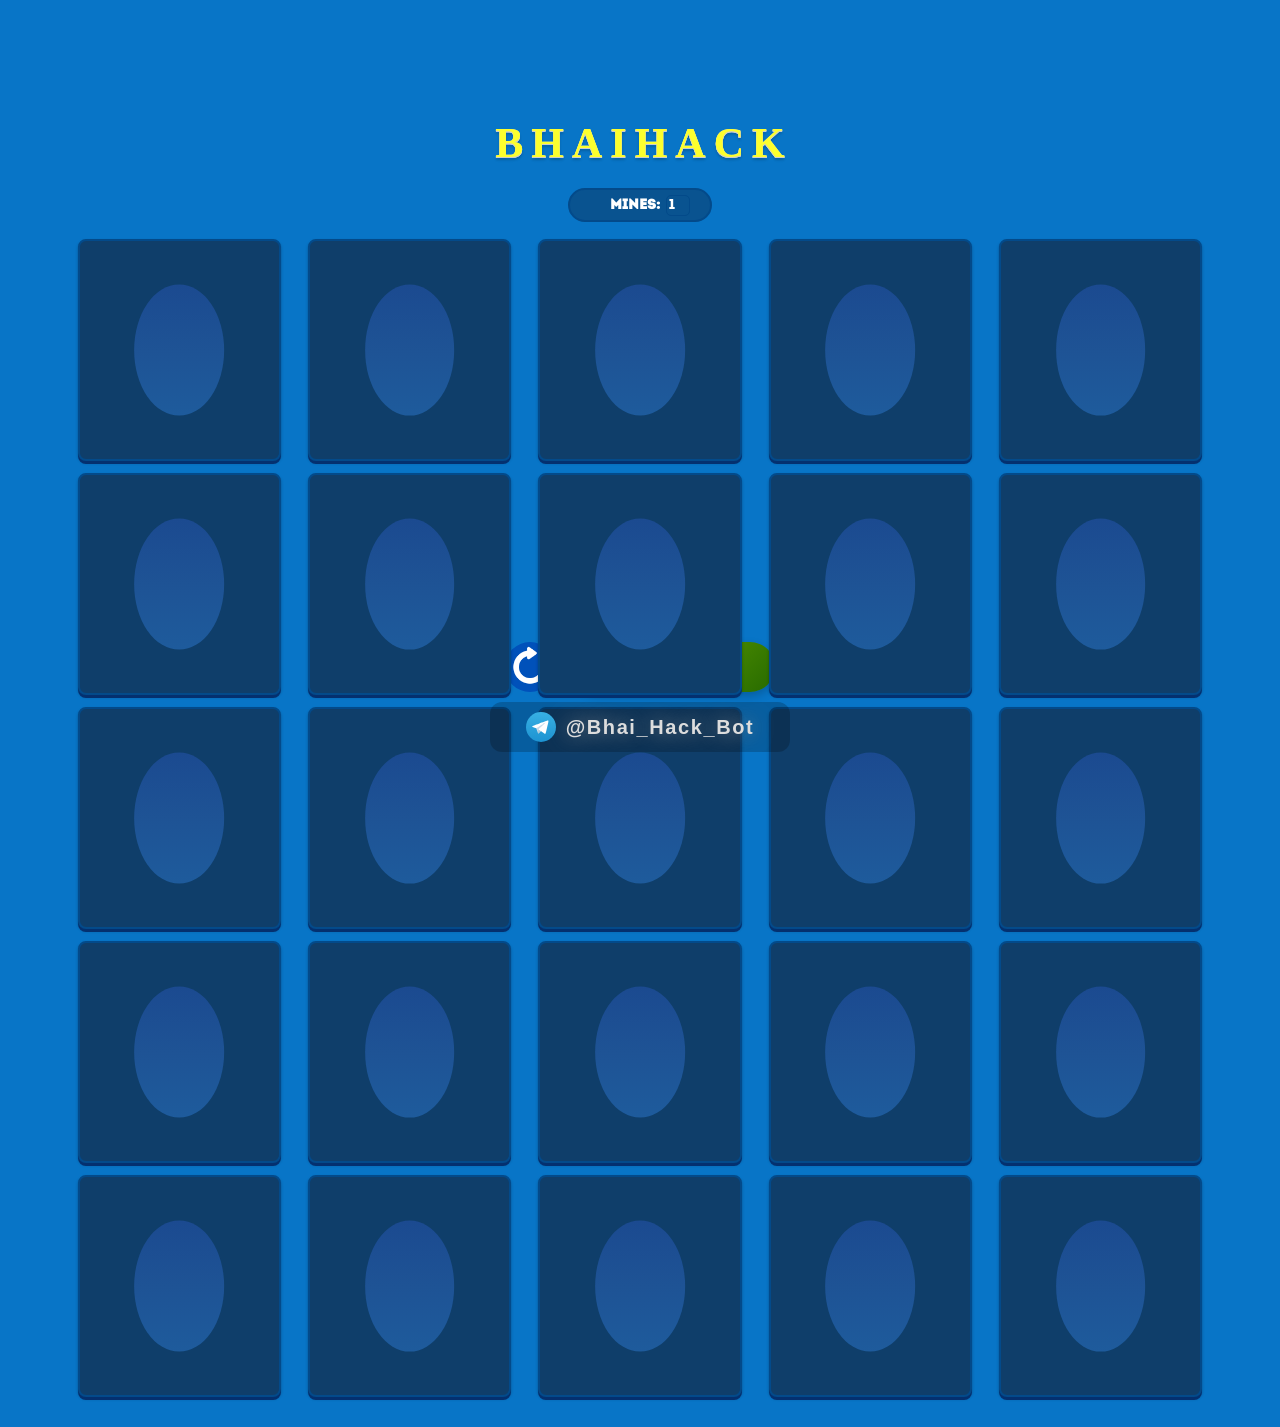
<file: MinesMiBH2/index.html>
<!DOCTYPE html>
<html lang="ru">
<head>
    <meta charset="UTF-8">
    <meta name="viewport" content="width=device-width, initial-scale=1.0">
    <title>Bhai Hack Mines</title>
    <style>
         @font-face {
            font-family: 'Intro';
            src: url('static/intro.otf') format('opentype');
        }
        body {
            margin: 0;
            height: 100vh;
            display: flex;
            flex-direction: column; /* Расположение элементов по вертикали */
            justify-content: center; /* Выравнивание по центру */
            align-items: center;
            background-color: #0875c7;
            margin-top: -30px;
        }

        .container {
            background-color: #0875c7;
            width: 90%;
            height: 45%; /* Длина контейнера 50% */
            display: flex;
            flex-direction: column; /* Разделяем контейнер на строки */
            justify-content: flex-start; /* Выравнивание по началу */
            align-items: center;
            gap: 0px; /* Горизонтальный отступ */
        }

        .row {
            display: flex;
            justify-content: space-around;
            width: 100%;
            margin-top: 7px; /* Отступ между строками */
            margin-bottom: 5px;
        }

        .rectangle {
            position: relative;
            width: calc(18% - 8px); /* Сохраненная ширина */
            height: calc(20vw - 38px); /* Сохраненная адаптивная высота */
            background-color: #0f3e6a; /* Темно-синий фон */
            border: 2px solid #034a8a; /* Синяя обводка */
            box-shadow: 0 3px 0 #04306f, /* Нижняя часть для объема */
                        0 2px 3px rgba(0, 0, 0, 0.3); /* Тень */
            border-radius: 8px;
            display: flex;
            justify-content: center;
            align-items: center;
            transition: transform 0.6s;
            transform-style: preserve-3d;
        }

        .flipped {
            transform: rotateY(180deg);
        }

        .front, .back {
            position: absolute;
            width: 100%;
            height: 100%;
            backface-visibility: hidden;
        }

        .back {
            background-color: #085188; /* Новый фон для перевернутых карточек */
            transform: rotateY(180deg);
        }

        .back img {
            object-fit: contain;
            position: absolute;
            top: 50%;
            left: 50%;
            transform: translate(-50%, -50%); /* Центрирование изображения */
        }




        .circle {
            width: 45%; /* Размер круга */
            height: 60%; /* Размер круга */
            background: linear-gradient(to bottom, #1b4a90, #1e5395, #1e5b9c); /* Градиентный круг */
            border-radius: 50%;
            position: absolute;
            top: 50%;
            left: 50%;
            transform: translate(-50%, -50%); /* Центрирование круга */
        }
        .mines-oval {
            width: 120px;
            height: 30px;
            background-color: #095390;
            border: 2px solid #034a8a;
            border-radius: 50px; /* Делаем контейнер овальным */
            display: flex;
            justify-content: space-between; /* Выравниваем элементы по горизонтали */
            align-items: center;
            padding: 0 10px; /* Внутренний отступ */
            color: white;
            font-size: 14px;
            font-weight: bold;
            margin-bottom: 10px;
        }

        label {
            font-size: 14px; /* Немного уменьшенный шрифт для лейбла */
            color: white;
            margin-left: 25%;
            font-family: 'Intro', sans-serif;
        }

        select {
            font-family: 'Intro', sans-serif;
            padding: 2px;
            font-size: 14px;
            border: 1px solid #034a8a;
            border-radius: 5px;
            background-color: #095390;
            color: white;
            cursor: pointer;
            appearance: none; /* Скрываем стандартный вид селектора */
            margin-right: 8%;
        }

        select:hover {
            background-color: #085188; /* Немного более темный цвет при наведении */
        }

        select:focus {
            outline: none;
            border-color: white; /* Зеленая обводка при фокусе */
        }
        .button-container {
            display: flex;
            justify-content: center;
            align-items: center;
            gap: 20px; /* Отступ между кнопками */
            margin-top: 5px;
        }
        .bet-button {
            font-family: 'Intro', sans-serif;
            width: 200px;
            height: 50px;
            padding: 10px 30px;
            background: linear-gradient(135deg, #277100, #4f9000, #276a00); /* Градиент от темно-зеленого к светло-зеленому */
            color: white;
            border: none;
            border-radius: 25px;
            font-size: 20px;
            cursor: pointer;
            transition: background-color 0.3s ease, transform 0.3s ease;
            box-shadow: 0 4px 10px rgba(0, 0, 0, 0.2); /* Тень для объема */
        }


        .bet-button:hover {
            background-color: #218838; /* Более темный зеленый при наведении */
        }

        .restart-button {
            width: 50px;
            height: 50px;
            background-color: #0051ba; /* Прозрачный фон */
            border: none;
            cursor: pointer;
            padding: 0;
            border-radius: 50%; /* Делаем кнопку круглой */
        }

        .restart-button img {
            width: 100%;
            height: 100%;
            object-fit: cover; /* Изображение занимает всю кнопку */
        }

       .tab {
            position: fixed;
            bottom: 0;
            z-index: 10;
            width: 100%;
            display: flex;
            justify-content: center;
            background-color: #333;
            padding: 10px 0;
            border-radius: 50px;
            height: 70px; /* Фиксированная высота для десктопа */
        }

        .tab button {
            background-color: inherit;
            flex: 1 0 auto;
            margin: 0 10px;
            border: none;
            outline: none;
            cursor: pointer;
            padding: 14px 20px;
            transition: 0.3s;
            color: #fff;
            text-align: center;
            border-radius: 50px;
            font-size: 16px;
            font-family: 'Intro', Arial, sans-serif;
        }

        .tab button img {
            max-width: 38px;
            height: 38px;
        }

        .tab button:hover {
            background-color: #555;
            transform: translateY(-2px);
        }

        .tab button.active {
            background-color: #666;
            box-shadow: 0 2px 10px rgba(0, 0, 0, 0.5);
        }

        /* Медиазапросы для адаптации на мобильных устройствах */
        @media (max-width: 768px) {
            .tab {
                height: 70px; /* Фиксированная высота для планшетов */
            }

            .tab button {
                margin: 0 5px;
                padding: 10px 15px;
                font-size: 14px;
            }

            .tab button img {
                max-width: 32px;
                height: 32px;
            }
        }

        @media (max-width: 480px) {
            .tab {
                height: 70px; /* Фиксированная высота для мобильных устройств */
            }


            .tab button {
                margin: 0 3px;
                padding: 8px 12px;
                font-size: 12px;
            }

            .tab button img {
                max-width: 28px;
                height: 28px;
            }
        }
                /* Убираем синий эффект выделения при нажатии на мобильных устройствах */
        button, select, input, textarea, a {
            -webkit-tap-highlight-color: transparent;
            -webkit-focus-ring-color: transparent;
            outline: none;
        }

        * {
            -webkit-tap-highlight-color: transparent; /* Убирает подсветку при нажатии на любом элементе */
            -webkit-touch-callout: none; /* Отключает вызов меню на долгий тап */
        }

        
        @keyframes loading {

        0% {
            width: 100%;
        }

        100% {
            width: 0%;
        }
        }


        #loading-text span {
        display: inline-block;
        animation: bounce 0.3s ease infinite alternate;
        font-size: 42px;
        color: rgb(252, 255, 46);
        text-shadow: 0 0.25px 0 #ccc, 0 0.5px 0 #ccc, 0 0.75px 0 #ccc, 0 1px 0 #ccc,
                    0 1.25px 0 #ccc, 0 1.5px 0 transparent, 0 1.75px 0 transparent, 0 2px 0 transparent,
                    0 2.25px 0 transparent, 0 2.5px 2.5px rgba(0, 0, 0, 0.2);
        }

        #loading-text span:nth-child(1) { animation-delay: 0s; }
        #loading-text span:nth-child(2) { animation-delay: 0.1s; }
        #loading-text span:nth-child(3) { animation-delay: 0.2s; }
        #loading-text span:nth-child(4) { animation-delay: 0.3s; }
        #loading-text span:nth-child(5) { animation-delay: 0.4s; }
        #loading-text span:nth-child(6) { animation-delay: 0.5s; }
        #loading-text span:nth-child(7) { animation-delay: 0.6s; }

        @keyframes bounce {
        0% {
            transform: translateY(0px);
            text-shadow: 0 0.25px 0 #ccc, 0 0.5px 0 #ccc, 0 0.75px 0 #ccc, 0 1px 0 #ccc,
                        0 1.25px 0 #ccc, 0 1.5px 0 transparent, 0 1.75px 0 transparent, 0 2px 0 transparent,
                        0 2.25px 0 transparent, 0 2.5px 2.5px rgba(0, 0, 0, 0.2);
        }
        100% {
            transform: translateY(-5px);
            text-shadow: 0 0.25px 0 #ccc, 0 0.5px 0 #ccc, 0 0.75px 0 #ccc, 0 1px 0 #ccc,
                        0 1.25px 0 #ccc, 0 1.5px 0 transparent, 0 1.75px 0 transparent, 0 2px 0 transparent,
                        0 2.25px 0 transparent, 0 12.5px 6.25px rgba(0, 0, 0, 0.1);
        }
        }

        .tg_icon {
            width: 30px;
            height: 30px;
            margin-right: 10px;
        } 


        /* Стили для кнопки */
        .button2 {
            width: 300px;
            height: 50px;
            border-radius: 12px;
            font-size: 20px;
            font-style: normal;
            font-weight: 600;
            line-height: 20px;
            letter-spacing: 0.08em;
            border: none; /* Можно заменить на границу, если нужно */
            display: flex;
            align-items: center;
            justify-content: center;
            color: rgb(221, 221, 221);
            text-shadow: rgb(138, 138, 138) 0px 0px 20px;
            background: transparent; /* Прозрачный фон */
            box-shadow: none; /* Убираем тени или настраиваем по необходимости */
            cursor: pointer;
            position: relative; /* Необходим для псевдоэлемента, если используется */
            z-index: 1; /* Для обеспечения, что кнопка выше псевдоэлемента */
            top: 10px;
        }

        /* Псевдоэлемент для прозрачного прямоугольника под кнопкой */
        .button2::before {
            content: "";
            position: absolute;
            top: 0;
            left: 0;
            width: 100%;
            height: 100%;
            background: rgba(0, 0, 0, 0.2); /* Полупрозрачный черный фон */
            border-radius: 12px; /* Соответствует кнопке */
            z-index: -1; /* Размещает псевдоэлемент позади кнопки */
        }

        /* Дополнительные стили для кнопки при наведении (опционально) */
        .button2:hover::before {
            background: rgba(0, 0, 0, 0.3); /* Изменение фона при наведении */
        }




    </style>
</head>
<body>
    <div class="winner">
        <h1 id="loading-text" class="win">
            <span>B</span>
            <span>H</span>
            <span>A</span>
            <span>I</span>
            <span>H</span>
            <span>A</span>
            <span>C</span>
            <span>K</span>
        </h1>
    </div>
    <div class="mines-oval">
        <label for="mines">Mines:</label>
        <select id="mines">
            <!-- Опции от 1 до 20 -->
            <option value="1">1</option>
            <option value="2">2</option>
            <option value="3">3</option>
            <option value="4">4</option>
            <option value="5">5</option>
            <option value="6">6</option>
            <option value="7">7</option>
            <option value="8">8</option>
            <option value="9">9</option>
            <option value="10">10</option>
            <option value="11">11</option>
            <option value="12">12</option>
            <option value="13">13</option>
            <option value="14">14</option>
            <option value="15">15</option>
            <option value="16">16</option>
            <option value="17">17</option>
            <option value="18">18</option>
            <option value="19">19</option>
            <option value="20">20</option>
        </select>
</div>
    <div class="container">
        <!-- 5 строк по 5 прямоугольников -->
        <div class="row">
            <div class="rectangle">
                <div class="front"><div class="circle"></div></div>
                <div class="back"></div>
            </div>
            <div class="rectangle">
                <div class="front"><div class="circle"></div></div>
                <div class="back"></div>
            </div>
            <div class="rectangle">
                <div class="front"><div class="circle"></div></div>
                <div class="back"></div>
            </div>
            <div class="rectangle">
                <div class="front"><div class="circle"></div></div>
                <div class="back"></div>
            </div>
            <div class="rectangle">
                <div class="front"><div class="circle"></div></div>
                <div class="back"></div>
            </div>
        </div>
        <div class="row">
            <div class="rectangle">
                <div class="front"><div class="circle"></div></div>
                <div class="back"></div>
            </div>
            <div class="rectangle">
                <div class="front"><div class="circle"></div></div>
                <div class="back"></div>
            </div>
            <div class="rectangle">
                <div class="front"><div class="circle"></div></div>
                <div class="back"></div>
            </div>
            <div class="rectangle">
                <div class="front"><div class="circle"></div></div>
                <div class="back"></div>
            </div>
            <div class="rectangle">
                <div class="front"><div class="circle"></div></div>
                <div class="back"></div>
            </div>
        </div>
        <div class="row">
            <div class="rectangle">
                <div class="front"><div class="circle"></div></div>
                <div class="back"></div>
            </div>
            <div class="rectangle">
                <div class="front"><div class="circle"></div></div>
                <div class="back"></div>
            </div>
            <div class="rectangle">
                <div class="front"><div class="circle"></div></div>
                <div class="back"></div>
            </div>
            <div class="rectangle">
                <div class="front"><div class="circle"></div></div>
                <div class="back"></div>
            </div>
            <div class="rectangle">
                <div class="front"><div class="circle"></div></div>
                <div class="back"></div>
            </div>
        </div>
        <div class="row">
            <div class="rectangle">
                <div class="front"><div class="circle"></div></div>
                <div class="back"></div>
            </div>
            <div class="rectangle">
                <div class="front"><div class="circle"></div></div>
                <div class="back"></div>
            </div>
            <div class="rectangle">
                <div class="front"><div class="circle"></div></div>
                <div class="back"></div>
            </div>
            <div class="rectangle">
                <div class="front"><div class="circle"></div></div>
                <div class="back"></div>
            </div>
            <div class="rectangle">
                <div class="front"><div class="circle"></div></div>
                <div class="back"></div>
            </div>
        </div>
        <div class="row">
            <div class="rectangle">
                <div class="front"><div class="circle"></div></div>
                <div class="back"></div>
            </div>
            <div class="rectangle">
                <div class="front"><div class="circle"></div></div>
                <div class="back"></div>
            </div>
            <div class="rectangle">
                <div class="front"><div class="circle"></div></div>
                <div class="back"></div>
            </div>
            <div class="rectangle">
                <div class="front"><div class="circle"></div></div>
                <div class="back"></div>
            </div>
            <div class="rectangle">
                <div class="front"><div class="circle"></div></div>
                <div class="back"></div>
            </div>
        </div>
    </div>
    <div class="button-container">
        <button class="restart-button">
            <img src="static/miminesrestart.png" alt="Restart" />
        </button>
        <button class="bet-button">GET SIGNAL</button>
        
    </div>
    <a target="_blank2">
        <button class="button2">
            <img class="tg_icon" src="./static/Telegram_logo.svg">
            @Bhai_Hack_Bot
        </button>
    </a>
    <script src="https://telegram.org/js/telegram-web-app.js"></script>
<script>
function triggerHapticFeedback() {
    if (window.Telegram && window.Telegram.WebApp.HapticFeedback) {
        window.Telegram.WebApp.HapticFeedback.impactOccurred('medium');
    }
}

function resetRectangles() {
    triggerHapticFeedback();
    const rectangles = document.querySelectorAll('.rectangle');
    rectangles.forEach((rectangle) => {
        // Убираем класс flipped
        rectangle.classList.remove('flipped');

        // Сбрасываем заднюю сторону
        const back = rectangle.querySelector('.back');
        back.innerHTML = ''; // Очищаем заднюю сторону
        back.style.background = '#085188';  // Возвращаем стандартный темно-синий фон
        back.style.borderRadius = '8px';  // Закругленные углы
        back.style.boxShadow = '0 3px 0 #04306f, 0 2px 3px rgba(0, 0, 0, 0.3)';  // Восстанавливаем исходные тени

        // Восстанавливаем переднюю сторону с кругом
        const front = rectangle.querySelector('.front');
        front.innerHTML = ''; // Очищаем содержимое передней стороны
        const circle = document.createElement('div');
        circle.classList.add('circle'); // Добавляем круг заново
        front.appendChild(circle);
    });
}

function flipRectangles() {
    triggerHapticFeedback();
    const rectangles = document.querySelectorAll('.rectangle');
    const minesCount = parseInt(document.getElementById('mines').value);
    let starCount = 0;

    // Устанавливаем количество звезд в зависимости от выбранного числа мин
    switch (minesCount) {
            case 1:
                starCount = 10; // 1 ловушка = 10 звезд
                break;
            case 2:
                starCount = 9; // 2 ловушки = 9 звезд
                break;
            case 3:
                starCount = 8; // 3 ловушки = 8 звезд
                break;
            case 4:
                starCount = 7; // 4 ловушки = 7 звезд
                break;
            case 5:
                starCount = 6; // 5 ловушек = 6 звезд
                break;
            case 6:
                starCount = 6; // 6 ловушек = 6 звезд
                break;
            case 7:
                starCount = 5; // 7 ловушек = 6 звезды
                break;
            case 8:
                starCount = 5; // 8 ловушек = 5 звезды
                break;
            case 9:
                starCount = 4; // 9 ловушек = 4 звезды
                break;
            case 10:
                starCount = 4; // 10 ловушек = 4 звезды
                break;
            case 11:
                starCount = 3; // 11 ловушек = 4 звезды
                break;
            case 12:
                starCount = 3; // 12 ловушек = 3 звезды
                break;
            case 13:
                starCount = 3; // 13 ловушек = 3 звезда
                break;
            case 14:
                starCount = 2; // 14 ловушек = 3 звезда
                break;
            case 15:
                starCount = 2; // 15 ловушек = 2 звезда
                break;
            case 16:
                starCount = 2; // 16 ловушек = 2 звезда
                break;
            case 17:
                starCount = 2; // 17 ловушек = 2 звезда
                break;
            case 18:
                starCount = 2; // 18 ловушек = 2 звезда
                break;
            case 19:
                starCount = 2; // 19 ловушек = 2 звезда
                break;
            case 20:
                starCount = 2; // 20 ловушек = 2 звезда
                break;
            default:
                starCount = 0;
        }

    // Сбрасываем все ячейки перед выбором новых
    rectangles.forEach((rectangle) => {
        rectangle.classList.remove('flipped');
        const back = rectangle.querySelector('.back');
        back.innerHTML = '';  // Очищаем изображение, если есть
        back.style.background = '#085188';  // Возвращаем стандартный темно-синий фон
        back.style.borderRadius = '8px';  // Закругленные углы
        back.style.boxShadow = '0 3px 0 #04306f, 0 2px 3px rgba(0, 0, 0, 0.3)';  // Изначальные тени

        // Восстанавливаем круг по центру передней части
        const front = rectangle.querySelector('.front');
        front.innerHTML = '';  // Очищаем переднюю сторону
        const circle = document.createElement('div');
        circle.classList.add('circle');
        front.appendChild(circle);
    });

    const starIndexes = new Set();

    while (starIndexes.size < starCount) {
        const randomIndex = Math.floor(Math.random() * rectangles.length);
        starIndexes.add(randomIndex);
    }

    // Окрашиваем только выбранные ячейки
    rectangles.forEach((rectangle, index) => {
        if (starIndexes.has(index)) {
            rectangle.classList.add('flipped');
            const back = rectangle.querySelector('.back');
            const img = document.createElement('img');
            img.src = 'static/miminesstar.png';
            img.style.width = '100%';
            img.style.height = '100%';
            back.appendChild(img);

            // Добавляем градиент оранжевого цвета и сохраняем закругление углов и тени
            back.style.background = "linear-gradient(to bottom, #fbbf19, #fcb21c, #fb9317)";
            back.style.borderRadius = '8px';  // Закругленные углы
            back.style.boxShadow = '0 3px 0 #fb9317, 0 2px 3px rgba(0, 0, 0, 0.3)';  // Оранжевая тень
        }
    });
}

document.querySelector('.bet-button').addEventListener('click', flipRectangles);
document.querySelector('.restart-button').addEventListener('click', resetRectangles);
</script>
</body>
</html>
</file>
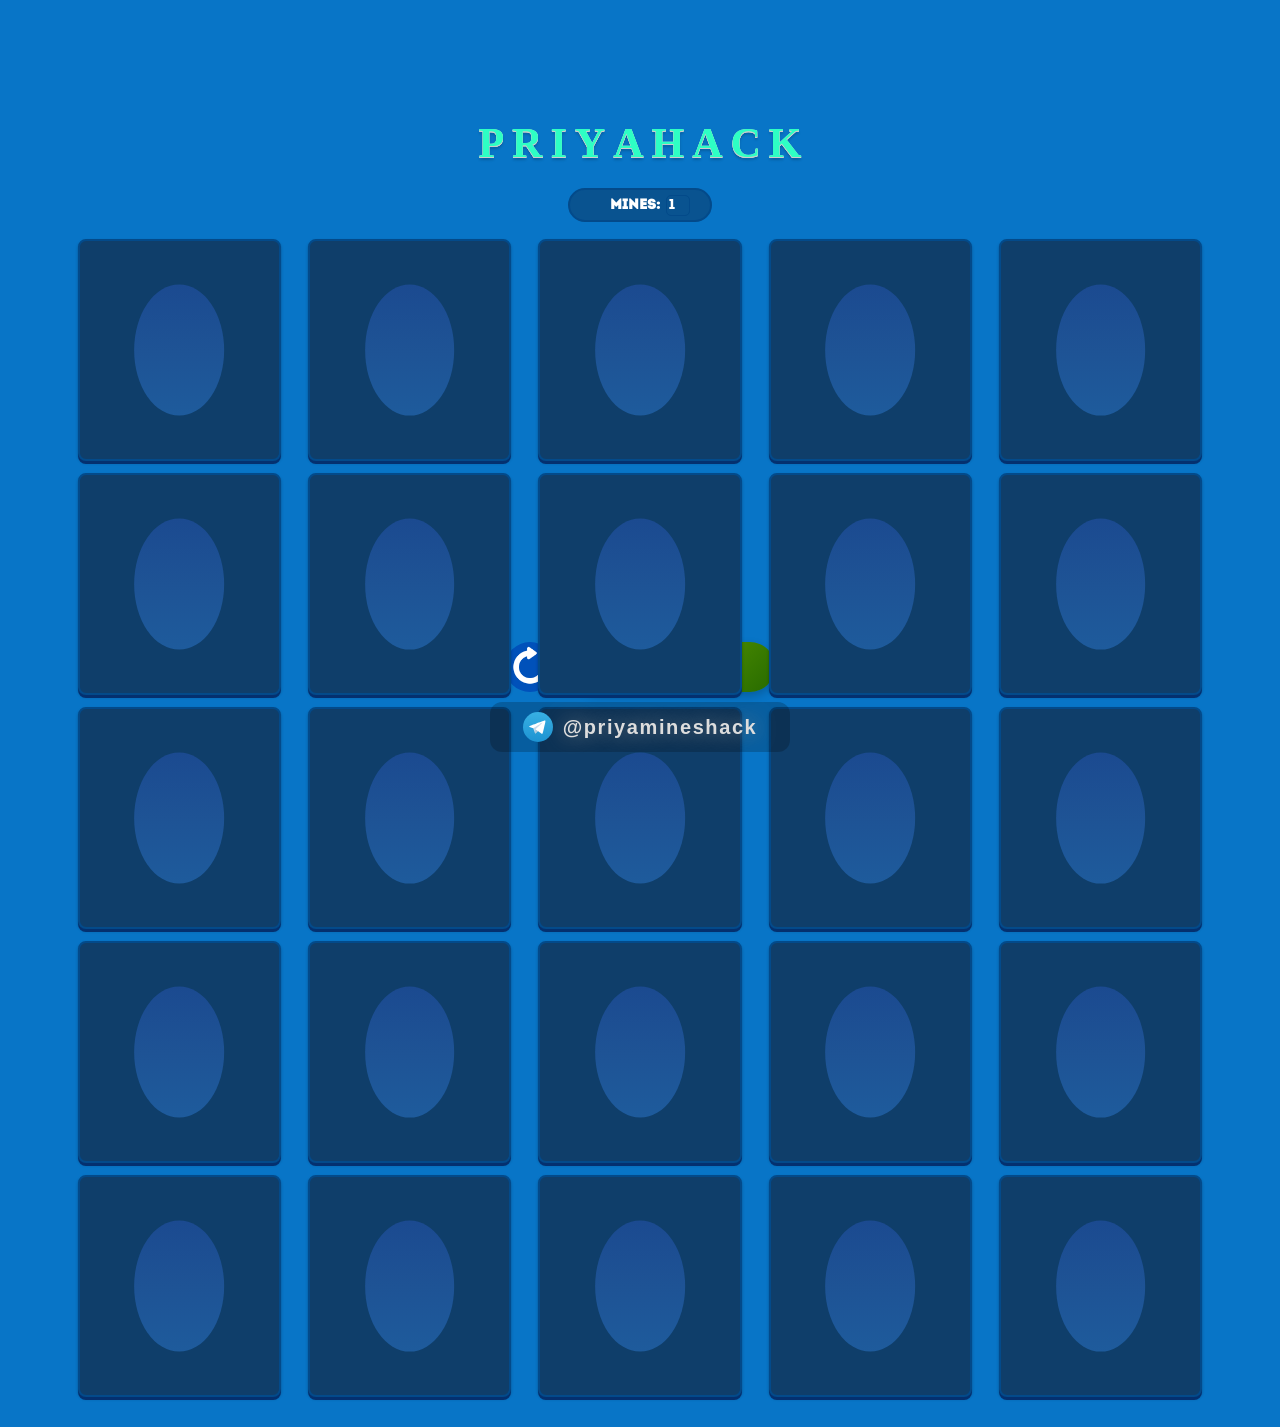
<file: new3botMinesMi/index.html>
<!DOCTYPE html>
<html lang="ru">
<head>
    <meta charset="UTF-8">
    <meta name="viewport" content="width=device-width, initial-scale=1.0">
    <title>Bhai Hack Mines</title>
    <style>
         @font-face {
            font-family: 'Intro';
            src: url('static/intro.otf') format('opentype');
        }
        body {
            margin: 0;
            height: 100vh;
            display: flex;
            flex-direction: column; /* Расположение элементов по вертикали */
            justify-content: center; /* Выравнивание по центру */
            align-items: center;
            background-color: #0875c7;
            margin-top: -30px;
        }

        .container {
            background-color: #0875c7;
            width: 90%;
            height: 45%; /* Длина контейнера 50% */
            display: flex;
            flex-direction: column; /* Разделяем контейнер на строки */
            justify-content: flex-start; /* Выравнивание по началу */
            align-items: center;
            gap: 0px; /* Горизонтальный отступ */
        }

        .row {
            display: flex;
            justify-content: space-around;
            width: 100%;
            margin-top: 7px; /* Отступ между строками */
            margin-bottom: 5px;
        }

        .rectangle {
            position: relative;
            width: calc(18% - 8px); /* Сохраненная ширина */
            height: calc(20vw - 38px); /* Сохраненная адаптивная высота */
            background-color: #0f3e6a; /* Темно-синий фон */
            border: 2px solid #034a8a; /* Синяя обводка */
            box-shadow: 0 3px 0 #04306f, /* Нижняя часть для объема */
                        0 2px 3px rgba(0, 0, 0, 0.3); /* Тень */
            border-radius: 8px;
            display: flex;
            justify-content: center;
            align-items: center;
            transition: transform 0.6s;
            transform-style: preserve-3d;
        }

        .flipped {
            transform: rotateY(180deg);
        }

        .front, .back {
            position: absolute;
            width: 100%;
            height: 100%;
            backface-visibility: hidden;
        }

        .back {
            background-color: #085188; /* Новый фон для перевернутых карточек */
            transform: rotateY(180deg);
        }

        .back img {
            object-fit: contain;
            position: absolute;
            top: 50%;
            left: 50%;
            transform: translate(-50%, -50%); /* Центрирование изображения */
        }




        .circle {
            width: 45%; /* Размер круга */
            height: 60%; /* Размер круга */
            background: linear-gradient(to bottom, #1b4a90, #1e5395, #1e5b9c); /* Градиентный круг */
            border-radius: 50%;
            position: absolute;
            top: 50%;
            left: 50%;
            transform: translate(-50%, -50%); /* Центрирование круга */
        }
        .mines-oval {
            width: 120px;
            height: 30px;
            background-color: #095390;
            border: 2px solid #034a8a;
            border-radius: 50px; /* Делаем контейнер овальным */
            display: flex;
            justify-content: space-between; /* Выравниваем элементы по горизонтали */
            align-items: center;
            padding: 0 10px; /* Внутренний отступ */
            color: white;
            font-size: 14px;
            font-weight: bold;
            margin-bottom: 10px;
        }

        label {
            font-size: 14px; /* Немного уменьшенный шрифт для лейбла */
            color: white;
            margin-left: 25%;
            font-family: 'Intro', sans-serif;
        }

        select {
            font-family: 'Intro', sans-serif;
            padding: 2px;
            font-size: 14px;
            border: 1px solid #034a8a;
            border-radius: 5px;
            background-color: #095390;
            color: white;
            cursor: pointer;
            appearance: none; /* Скрываем стандартный вид селектора */
            margin-right: 8%;
        }

        select:hover {
            background-color: #085188; /* Немного более темный цвет при наведении */
        }

        select:focus {
            outline: none;
            border-color: white; /* Зеленая обводка при фокусе */
        }
        .button-container {
            display: flex;
            justify-content: center;
            align-items: center;
            gap: 20px; /* Отступ между кнопками */
            margin-top: 5px;
        }
        .bet-button {
            font-family: 'Intro', sans-serif;
            width: 200px;
            height: 50px;
            padding: 10px 30px;
            background: linear-gradient(135deg, #277100, #4f9000, #276a00); /* Градиент от темно-зеленого к светло-зеленому */
            color: white;
            border: none;
            border-radius: 25px;
            font-size: 20px;
            cursor: pointer;
            transition: background-color 0.3s ease, transform 0.3s ease;
            box-shadow: 0 4px 10px rgba(0, 0, 0, 0.2); /* Тень для объема */
        }


        .bet-button:hover {
            background-color: #218838; /* Более темный зеленый при наведении */
        }

        .restart-button {
            width: 50px;
            height: 50px;
            background-color: #0051ba; /* Прозрачный фон */
            border: none;
            cursor: pointer;
            padding: 0;
            border-radius: 50%; /* Делаем кнопку круглой */
        }

        .restart-button img {
            width: 100%;
            height: 100%;
            object-fit: cover; /* Изображение занимает всю кнопку */
        }

       .tab {
            position: fixed;
            bottom: 0;
            z-index: 10;
            width: 100%;
            display: flex;
            justify-content: center;
            background-color: #333;
            padding: 10px 0;
            border-radius: 50px;
            height: 70px; /* Фиксированная высота для десктопа */
        }

        .tab button {
            background-color: inherit;
            flex: 1 0 auto;
            margin: 0 10px;
            border: none;
            outline: none;
            cursor: pointer;
            padding: 14px 20px;
            transition: 0.3s;
            color: #fff;
            text-align: center;
            border-radius: 50px;
            font-size: 16px;
            font-family: 'Intro', Arial, sans-serif;
        }

        .tab button img {
            max-width: 38px;
            height: 38px;
        }

        .tab button:hover {
            background-color: #555;
            transform: translateY(-2px);
        }

        .tab button.active {
            background-color: #666;
            box-shadow: 0 2px 10px rgba(0, 0, 0, 0.5);
        }

        /* Медиазапросы для адаптации на мобильных устройствах */
        @media (max-width: 768px) {
            .tab {
                height: 70px; /* Фиксированная высота для планшетов */
            }

            .tab button {
                margin: 0 5px;
                padding: 10px 15px;
                font-size: 14px;
            }

            .tab button img {
                max-width: 32px;
                height: 32px;
            }
        }

        @media (max-width: 480px) {
            .tab {
                height: 70px; /* Фиксированная высота для мобильных устройств */
            }


            .tab button {
                margin: 0 3px;
                padding: 8px 12px;
                font-size: 12px;
            }

            .tab button img {
                max-width: 28px;
                height: 28px;
            }
        }
                /* Убираем синий эффект выделения при нажатии на мобильных устройствах */
        button, select, input, textarea, a {
            -webkit-tap-highlight-color: transparent;
            -webkit-focus-ring-color: transparent;
            outline: none;
        }

        * {
            -webkit-tap-highlight-color: transparent; /* Убирает подсветку при нажатии на любом элементе */
            -webkit-touch-callout: none; /* Отключает вызов меню на долгий тап */
        }

        
        @keyframes loading {

        0% {
            width: 100%;
        }

        100% {
            width: 0%;
        }
        }


        #loading-text span {
        display: inline-block;
        animation: bounce 0.3s ease infinite alternate;
        font-size: 42px;
        color: rgb(46, 255, 196);
        text-shadow: 0 0.25px 0 #ccc, 0 0.5px 0 #ccc, 0 0.75px 0 #ccc, 0 1px 0 #ccc,
                    0 1.25px 0 #ccc, 0 1.5px 0 transparent, 0 1.75px 0 transparent, 0 2px 0 transparent,
                    0 2.25px 0 transparent, 0 2.5px 2.5px rgba(0, 0, 0, 0.2);
        }

        #loading-text span:nth-child(1) { animation-delay: 0s; }
        #loading-text span:nth-child(2) { animation-delay: 0.1s; }
        #loading-text span:nth-child(3) { animation-delay: 0.2s; }
        #loading-text span:nth-child(4) { animation-delay: 0.3s; }
        #loading-text span:nth-child(5) { animation-delay: 0.4s; }
        #loading-text span:nth-child(6) { animation-delay: 0.5s; }
        #loading-text span:nth-child(7) { animation-delay: 0.6s; }

        @keyframes bounce {
        0% {
            transform: translateY(0px);
            text-shadow: 0 0.25px 0 #ccc, 0 0.5px 0 #ccc, 0 0.75px 0 #ccc, 0 1px 0 #ccc,
                        0 1.25px 0 #ccc, 0 1.5px 0 transparent, 0 1.75px 0 transparent, 0 2px 0 transparent,
                        0 2.25px 0 transparent, 0 2.5px 2.5px rgba(0, 0, 0, 0.2);
        }
        100% {
            transform: translateY(-5px);
            text-shadow: 0 0.25px 0 #ccc, 0 0.5px 0 #ccc, 0 0.75px 0 #ccc, 0 1px 0 #ccc,
                        0 1.25px 0 #ccc, 0 1.5px 0 transparent, 0 1.75px 0 transparent, 0 2px 0 transparent,
                        0 2.25px 0 transparent, 0 12.5px 6.25px rgba(0, 0, 0, 0.1);
        }
        }

        .tg_icon {
            width: 30px;
            height: 30px;
            margin-right: 10px;
        } 


        /* Стили для кнопки */
        .button2 {
            width: 300px;
            height: 50px;
            border-radius: 12px;
            font-size: 20px;
            font-style: normal;
            font-weight: 600;
            line-height: 20px;
            letter-spacing: 0.08em;
            border: none; /* Можно заменить на границу, если нужно */
            display: flex;
            align-items: center;
            justify-content: center;
            color: rgb(221, 221, 221);
            text-shadow: rgb(138, 138, 138) 0px 0px 20px;
            background: transparent; /* Прозрачный фон */
            box-shadow: none; /* Убираем тени или настраиваем по необходимости */
            cursor: pointer;
            position: relative; /* Необходим для псевдоэлемента, если используется */
            z-index: 1; /* Для обеспечения, что кнопка выше псевдоэлемента */
            top: 10px;
        }

        /* Псевдоэлемент для прозрачного прямоугольника под кнопкой */
        .button2::before {
            content: "";
            position: absolute;
            top: 0;
            left: 0;
            width: 100%;
            height: 100%;
            background: rgba(0, 0, 0, 0.2); /* Полупрозрачный черный фон */
            border-radius: 12px; /* Соответствует кнопке */
            z-index: -1; /* Размещает псевдоэлемент позади кнопки */
        }

        /* Дополнительные стили для кнопки при наведении (опционально) */
        .button2:hover::before {
            background: rgba(0, 0, 0, 0.3); /* Изменение фона при наведении */
        }




    </style>
</head>
<body>
    <div class="winner">
        <h1 id="loading-text" class="win">
            <span>P</span>
            <span>R</span>
            <span>I</span>
            <span>Y</span>
            <span>A</span>
            <span>H</span>
            <span>A</span>
            <span>C</span>
            <span>K</span>
        </h1>
    </div>
    <div class="mines-oval">
        <label for="mines">Mines:</label>
        <select id="mines">
            <!-- Опции от 1 до 20 -->
            <option value="1">1</option>
            <option value="2">2</option>
            <option value="3">3</option>
            <option value="4">4</option>
            <option value="5">5</option>
            <option value="6">6</option>
            <option value="7">7</option>
            <option value="8">8</option>
            <option value="9">9</option>
            <option value="10">10</option>
            <option value="11">11</option>
            <option value="12">12</option>
            <option value="13">13</option>
            <option value="14">14</option>
            <option value="15">15</option>
            <option value="16">16</option>
            <option value="17">17</option>
            <option value="18">18</option>
            <option value="19">19</option>
            <option value="20">20</option>
        </select>
</div>
    <div class="container">
        <!-- 5 строк по 5 прямоугольников -->
        <div class="row">
            <div class="rectangle">
                <div class="front"><div class="circle"></div></div>
                <div class="back"></div>
            </div>
            <div class="rectangle">
                <div class="front"><div class="circle"></div></div>
                <div class="back"></div>
            </div>
            <div class="rectangle">
                <div class="front"><div class="circle"></div></div>
                <div class="back"></div>
            </div>
            <div class="rectangle">
                <div class="front"><div class="circle"></div></div>
                <div class="back"></div>
            </div>
            <div class="rectangle">
                <div class="front"><div class="circle"></div></div>
                <div class="back"></div>
            </div>
        </div>
        <div class="row">
            <div class="rectangle">
                <div class="front"><div class="circle"></div></div>
                <div class="back"></div>
            </div>
            <div class="rectangle">
                <div class="front"><div class="circle"></div></div>
                <div class="back"></div>
            </div>
            <div class="rectangle">
                <div class="front"><div class="circle"></div></div>
                <div class="back"></div>
            </div>
            <div class="rectangle">
                <div class="front"><div class="circle"></div></div>
                <div class="back"></div>
            </div>
            <div class="rectangle">
                <div class="front"><div class="circle"></div></div>
                <div class="back"></div>
            </div>
        </div>
        <div class="row">
            <div class="rectangle">
                <div class="front"><div class="circle"></div></div>
                <div class="back"></div>
            </div>
            <div class="rectangle">
                <div class="front"><div class="circle"></div></div>
                <div class="back"></div>
            </div>
            <div class="rectangle">
                <div class="front"><div class="circle"></div></div>
                <div class="back"></div>
            </div>
            <div class="rectangle">
                <div class="front"><div class="circle"></div></div>
                <div class="back"></div>
            </div>
            <div class="rectangle">
                <div class="front"><div class="circle"></div></div>
                <div class="back"></div>
            </div>
        </div>
        <div class="row">
            <div class="rectangle">
                <div class="front"><div class="circle"></div></div>
                <div class="back"></div>
            </div>
            <div class="rectangle">
                <div class="front"><div class="circle"></div></div>
                <div class="back"></div>
            </div>
            <div class="rectangle">
                <div class="front"><div class="circle"></div></div>
                <div class="back"></div>
            </div>
            <div class="rectangle">
                <div class="front"><div class="circle"></div></div>
                <div class="back"></div>
            </div>
            <div class="rectangle">
                <div class="front"><div class="circle"></div></div>
                <div class="back"></div>
            </div>
        </div>
        <div class="row">
            <div class="rectangle">
                <div class="front"><div class="circle"></div></div>
                <div class="back"></div>
            </div>
            <div class="rectangle">
                <div class="front"><div class="circle"></div></div>
                <div class="back"></div>
            </div>
            <div class="rectangle">
                <div class="front"><div class="circle"></div></div>
                <div class="back"></div>
            </div>
            <div class="rectangle">
                <div class="front"><div class="circle"></div></div>
                <div class="back"></div>
            </div>
            <div class="rectangle">
                <div class="front"><div class="circle"></div></div>
                <div class="back"></div>
            </div>
        </div>
    </div>
    <div class="button-container">
        <button class="restart-button">
            <img src="static/miminesrestart.png" alt="Restart" />
        </button>
        <button class="bet-button">GET SIGNAL</button>
        
    </div>
    <a target="_blank2">
        <button class="button2">
            <img class="tg_icon" src="./static/Telegram_logo.svg">
            @priyamineshack
        </button>
    </a>
    <script src="https://telegram.org/js/telegram-web-app.js"></script>
<script>
function triggerHapticFeedback() {
    if (window.Telegram && window.Telegram.WebApp.HapticFeedback) {
        window.Telegram.WebApp.HapticFeedback.impactOccurred('medium');
    }
}

function resetRectangles() {
    triggerHapticFeedback();
    const rectangles = document.querySelectorAll('.rectangle');
    rectangles.forEach((rectangle) => {
        // Убираем класс flipped
        rectangle.classList.remove('flipped');

        // Сбрасываем заднюю сторону
        const back = rectangle.querySelector('.back');
        back.innerHTML = ''; // Очищаем заднюю сторону
        back.style.background = '#085188';  // Возвращаем стандартный темно-синий фон
        back.style.borderRadius = '8px';  // Закругленные углы
        back.style.boxShadow = '0 3px 0 #04306f, 0 2px 3px rgba(0, 0, 0, 0.3)';  // Восстанавливаем исходные тени

        // Восстанавливаем переднюю сторону с кругом
        const front = rectangle.querySelector('.front');
        front.innerHTML = ''; // Очищаем содержимое передней стороны
        const circle = document.createElement('div');
        circle.classList.add('circle'); // Добавляем круг заново
        front.appendChild(circle);
    });
}

function flipRectangles() {
    triggerHapticFeedback();
    const rectangles = document.querySelectorAll('.rectangle');
    const minesCount = parseInt(document.getElementById('mines').value);
    let starCount = 0;

    // Устанавливаем количество звезд в зависимости от выбранного числа мин
    switch (minesCount) {
            case 1:
                starCount = 10; // 1 ловушка = 10 звезд
                break;
            case 2:
                starCount = 9; // 2 ловушки = 9 звезд
                break;
            case 3:
                starCount = 8; // 3 ловушки = 8 звезд
                break;
            case 4:
                starCount = 7; // 4 ловушки = 7 звезд
                break;
            case 5:
                starCount = 6; // 5 ловушек = 6 звезд
                break;
            case 6:
                starCount = 6; // 6 ловушек = 6 звезд
                break;
            case 7:
                starCount = 5; // 7 ловушек = 6 звезды
                break;
            case 8:
                starCount = 5; // 8 ловушек = 5 звезды
                break;
            case 9:
                starCount = 4; // 9 ловушек = 4 звезды
                break;
            case 10:
                starCount = 4; // 10 ловушек = 4 звезды
                break;
            case 11:
                starCount = 3; // 11 ловушек = 4 звезды
                break;
            case 12:
                starCount = 3; // 12 ловушек = 3 звезды
                break;
            case 13:
                starCount = 3; // 13 ловушек = 3 звезда
                break;
            case 14:
                starCount = 2; // 14 ловушек = 3 звезда
                break;
            case 15:
                starCount = 2; // 15 ловушек = 2 звезда
                break;
            case 16:
                starCount = 2; // 16 ловушек = 2 звезда
                break;
            case 17:
                starCount = 2; // 17 ловушек = 2 звезда
                break;
            case 18:
                starCount = 2; // 18 ловушек = 2 звезда
                break;
            case 19:
                starCount = 2; // 19 ловушек = 2 звезда
                break;
            case 20:
                starCount = 2; // 20 ловушек = 2 звезда
                break;
            default:
                starCount = 0;
        }

    // Сбрасываем все ячейки перед выбором новых
    rectangles.forEach((rectangle) => {
        rectangle.classList.remove('flipped');
        const back = rectangle.querySelector('.back');
        back.innerHTML = '';  // Очищаем изображение, если есть
        back.style.background = '#085188';  // Возвращаем стандартный темно-синий фон
        back.style.borderRadius = '8px';  // Закругленные углы
        back.style.boxShadow = '0 3px 0 #04306f, 0 2px 3px rgba(0, 0, 0, 0.3)';  // Изначальные тени

        // Восстанавливаем круг по центру передней части
        const front = rectangle.querySelector('.front');
        front.innerHTML = '';  // Очищаем переднюю сторону
        const circle = document.createElement('div');
        circle.classList.add('circle');
        front.appendChild(circle);
    });

    const starIndexes = new Set();

    while (starIndexes.size < starCount) {
        const randomIndex = Math.floor(Math.random() * rectangles.length);
        starIndexes.add(randomIndex);
    }

    // Окрашиваем только выбранные ячейки
    rectangles.forEach((rectangle, index) => {
        if (starIndexes.has(index)) {
            rectangle.classList.add('flipped');
            const back = rectangle.querySelector('.back');
            const img = document.createElement('img');
            img.src = 'static/miminesstar.png';
            img.style.width = '100%';
            img.style.height = '100%';
            back.appendChild(img);

            // Добавляем градиент оранжевого цвета и сохраняем закругление углов и тени
            back.style.background = "linear-gradient(to bottom, #fbbf19, #fcb21c, #fb9317)";
            back.style.borderRadius = '8px';  // Закругленные углы
            back.style.boxShadow = '0 3px 0 #fb9317, 0 2px 3px rgba(0, 0, 0, 0.3)';  // Оранжевая тень
        }
    });
}

document.querySelector('.bet-button').addEventListener('click', flipRectangles);
document.querySelector('.restart-button').addEventListener('click', resetRectangles);
</script>
</body>
</html>
</file>
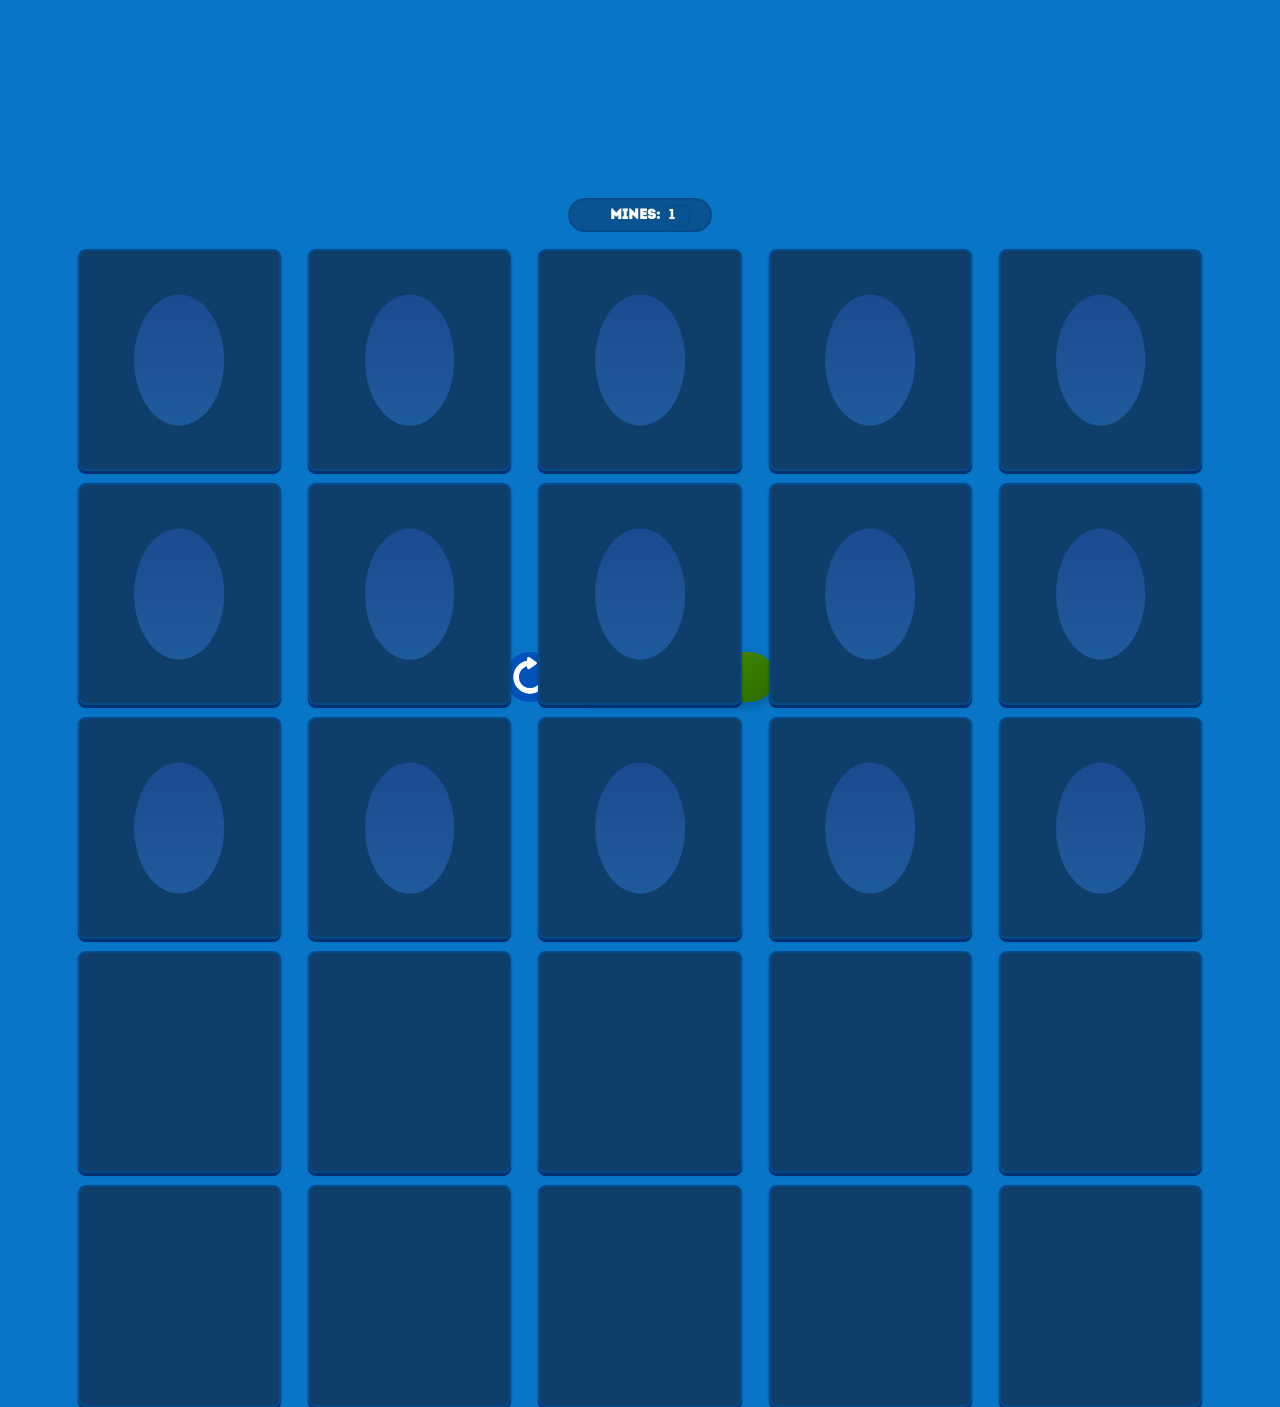
<file: OrigOldMinesMi/index.html>
<!DOCTYPE html>
<html lang="ru">
<head>
    <meta charset="UTF-8">
    <meta name="viewport" content="width=device-width, initial-scale=1.0">
    <title>Игра</title>
    <style>
         @font-face {
            font-family: 'Intro';
            src: url('static/intro.otf') format('opentype');
        }
        body {
            margin: 0;
            height: 100vh;
            display: flex;
            flex-direction: column; /* Расположение элементов по вертикали */
            justify-content: center; /* Выравнивание по центру */
            align-items: center;
            background-color: #0875c7;
        }

        .container {
            background-color: #0875c7;
            width: 90%;
            height: 45%; /* Длина контейнера 50% */
            display: flex;
            flex-direction: column; /* Разделяем контейнер на строки */
            justify-content: flex-start; /* Выравнивание по началу */
            align-items: center;
            gap: 0px; /* Горизонтальный отступ */
        }

        .row {
            display: flex;
            justify-content: space-around;
            width: 100%;
            margin-top: 7px; /* Отступ между строками */
            margin-bottom: 5px;
        }

        .rectangle {
            position: relative;
            width: calc(18% - 8px); /* Сохраненная ширина */
            height: calc(20vw - 38px); /* Сохраненная адаптивная высота */
            background-color: #0f3e6a; /* Темно-синий фон */
            border: 2px solid #034a8a; /* Синяя обводка */
            box-shadow: 0 3px 0 #04306f, /* Нижняя часть для объема */
                        0 2px 3px rgba(0, 0, 0, 0.3); /* Тень */
            border-radius: 8px;
            display: flex;
            justify-content: center;
            align-items: center;
            transition: transform 0.6s;
            transform-style: preserve-3d;
        }

        .flipped {
            transform: rotateY(180deg);
        }

        .front, .back {
            position: absolute;
            width: 100%;
            height: 100%;
            backface-visibility: hidden;
        }

        .back {
            background-color: #085188; /* Новый фон для перевернутых карточек */
            transform: rotateY(180deg);
        }

        .back img {
            object-fit: contain;
            position: absolute;
            top: 50%;
            left: 50%;
            transform: translate(-50%, -50%); /* Центрирование изображения */
        }




        .circle {
            width: 45%; /* Размер круга */
            height: 60%; /* Размер круга */
            background: linear-gradient(to bottom, #1b4a90, #1e5395, #1e5b9c); /* Градиентный круг */
            border-radius: 50%;
            position: absolute;
            top: 50%;
            left: 50%;
            transform: translate(-50%, -50%); /* Центрирование круга */
        }
        .mines-oval {
            width: 120px;
            height: 30px;
            background-color: #095390;
            border: 2px solid #034a8a;
            border-radius: 50px; /* Делаем контейнер овальным */
            display: flex;
            justify-content: space-between; /* Выравниваем элементы по горизонтали */
            align-items: center;
            padding: 0 10px; /* Внутренний отступ */
            color: white;
            font-size: 14px;
            font-weight: bold;
            margin-bottom: 10px;
        }

        label {
            font-size: 14px; /* Немного уменьшенный шрифт для лейбла */
            color: white;
            margin-left: 25%;
            font-family: 'Intro', sans-serif;
        }

        select {
            font-family: 'Intro', sans-serif;
            padding: 2px;
            font-size: 14px;
            border: 1px solid #034a8a;
            border-radius: 5px;
            background-color: #095390;
            color: white;
            cursor: pointer;
            appearance: none; /* Скрываем стандартный вид селектора */
            margin-right: 8%;
        }

        select:hover {
            background-color: #085188; /* Немного более темный цвет при наведении */
        }

        select:focus {
            outline: none;
            border-color: white; /* Зеленая обводка при фокусе */
        }
        .button-container {
            display: flex;
            justify-content: center;
            align-items: center;
            gap: 20px; /* Отступ между кнопками */
            margin-top: 5px;
        }
        .bet-button {
            font-family: 'Intro', sans-serif;
            width: 200px;
            height: 50px;
            padding: 10px 30px;
            background: linear-gradient(135deg, #277100, #4f9000, #276a00); /* Градиент от темно-зеленого к светло-зеленому */
            color: white;
            border: none;
            border-radius: 25px;
            font-size: 20px;
            cursor: pointer;
            transition: background-color 0.3s ease, transform 0.3s ease;
            box-shadow: 0 4px 10px rgba(0, 0, 0, 0.2); /* Тень для объема */
        }


        .bet-button:hover {
            background-color: #218838; /* Более темный зеленый при наведении */
        }

        .restart-button {
            width: 50px;
            height: 50px;
            background-color: #0051ba; /* Прозрачный фон */
            border: none;
            cursor: pointer;
            padding: 0;
            border-radius: 50%; /* Делаем кнопку круглой */
        }

        .restart-button img {
            width: 100%;
            height: 100%;
            object-fit: cover; /* Изображение занимает всю кнопку */
        }

       .tab {
            position: fixed;
            bottom: 0;
            z-index: 10;
            width: 100%;
            display: flex;
            justify-content: center;
            background-color: #333;
            padding: 10px 0;
            border-radius: 50px;
            height: 70px; /* Фиксированная высота для десктопа */
        }

        .tab button {
            background-color: inherit;
            flex: 1 0 auto;
            margin: 0 10px;
            border: none;
            outline: none;
            cursor: pointer;
            padding: 14px 20px;
            transition: 0.3s;
            color: #fff;
            text-align: center;
            border-radius: 50px;
            font-size: 16px;
            font-family: 'Intro', Arial, sans-serif;
        }

        .tab button img {
            max-width: 38px;
            height: 38px;
        }

        .tab button:hover {
            background-color: #555;
            transform: translateY(-2px);
        }

        .tab button.active {
            background-color: #666;
            box-shadow: 0 2px 10px rgba(0, 0, 0, 0.5);
        }

        /* Медиазапросы для адаптации на мобильных устройствах */
        @media (max-width: 768px) {
            .tab {
                height: 70px; /* Фиксированная высота для планшетов */
            }

            .tab button {
                margin: 0 5px;
                padding: 10px 15px;
                font-size: 14px;
            }

            .tab button img {
                max-width: 32px;
                height: 32px;
            }
        }

        @media (max-width: 480px) {
            .tab {
                height: 70px; /* Фиксированная высота для мобильных устройств */
            }


            .tab button {
                margin: 0 3px;
                padding: 8px 12px;
                font-size: 12px;
            }

            .tab button img {
                max-width: 28px;
                height: 28px;
            }
        }
                /* Убираем синий эффект выделения при нажатии на мобильных устройствах */
        button, select, input, textarea, a {
            -webkit-tap-highlight-color: transparent;
            -webkit-focus-ring-color: transparent;
            outline: none;
        }

        * {
            -webkit-tap-highlight-color: transparent; /* Убирает подсветку при нажатии на любом элементе */
            -webkit-touch-callout: none; /* Отключает вызов меню на долгий тап */
        }




    </style>
</head>
<body>
    <div class="mines-oval">
        <label for="mines">Mines:</label>
        <select id="mines">
            <!-- Опции от 1 до 20 -->
            <option value="1">1</option>
            <option value="2">2</option>
            <option value="3">3</option>
            <option value="4">4</option>
            <option value="5">5</option>
            <option value="6">6</option>
            <option value="7">7</option>
            <option value="8">8</option>
            <option value="9">9</option>
            <option value="10">10</option>
            <option value="11">11</option>
            <option value="12">12</option>
            <option value="13">13</option>
            <option value="14">14</option>
            <option value="15">15</option>
            <option value="16">16</option>
            <option value="17">17</option>
            <option value="18">18</option>
            <option value="19">19</option>
            <option value="20">20</option>
        </select>
</div>
    <div class="container">
        <!-- 5 строк по 5 прямоугольников -->
        <div class="row">
            <div class="rectangle">
                <div class="front"><div class="circle"></div></div>
                <div class="back"></div>
            </div>
            <div class="rectangle">
                <div class="front"><div class="circle"></div></div>
                <div class="back"></div>
            </div>
            <div class="rectangle">
                <div class="front"><div class="circle"></div></div>
                <div class="back"></div>
            </div>
            <div class="rectangle">
                <div class="front"><div class="circle"></div></div>
                <div class="back"></div>
            </div>
            <div class="rectangle">
                <div class="front"><div class="circle"></div></div>
                <div class="back"></div>
            </div>
        </div>
        <div class="row">
            <div class="rectangle">
                <div class="front"><div class="circle"></div></div>
                <div class="back"></div>
            </div>
            <div class="rectangle">
                <div class="front"><div class="circle"></div></div>
                <div class="back"></div>
            </div>
            <div class="rectangle">
                <div class="front"><div class="circle"></div></div>
                <div class="back"></div>
            </div>
            <div class="rectangle">
                <div class="front"><div class="circle"></div></div>
                <div class="back"></div>
            </div>
            <div class="rectangle">
                <div class="front"><div class="circle"></div></div>
                <div class="back"></div>
            </div>
        </div>
        <div class="row">
            <div class="rectangle">
                <div class="front"><div class="circle"></div></div>
                <div class="back"></div>
            </div>
            <div class="rectangle">
                <div class="front"><div class="circle"></div></div>
                <div class="back"></div>
            </div>
            <div class="rectangle">
                <div class="front"><div class="circle"></div></div>
                <div class="back"></div>
            </div>
            <div class="rectangle">
                <div class="front"><div class="circle"></div></div>
                <div class="back"></div>
            </div>
            <div class="rectangle">
                <div class="front"><div class="circle"></div></div>
                <div class="back"></div>
            </div>
        </div>
        <div class="row">
            <div class="rectangle">
                <div class="front"><div class="circle"></div></div>
                <div class="back"></div>
            </div>
            <div class="rectangle">
                <div class="front"><div class="circle"></div></div>
                <div class="back"></div>
            </div>
            <div class="rectangle">
                <div class="front"><div class="circle"></div></div>
                <div class="back"></div>
            </div>
            <div class="rectangle">
                <div class="front"><div class="circle"></div></div>
                <div class="back"></div>
            </div>
            <div class="rectangle">
                <div class="front"><div class="circle"></div></div>
                <div class="back"></div>
            </div>
        </div>
        <div class="row">
            <div class="rectangle">
                <div class="front"><div class="circle"></div></div>
                <div class="back"></div>
            </div>
            <div class="rectangle">
                <div class="front"><div class="circle"></div></div>
                <div class="back"></div>
            </div>
            <div class="rectangle">
                <div class="front"><div class="circle"></div></div>
                <div class="back"></div>
            </div>
            <div class="rectangle">
                <div class="front"><div class="circle"></div></div>
                <div class="back"></div>
            </div>
            <div class="rectangle">
                <div class="front"><div class="circle"></div></div>
                <div class="back"></div>
            </div>
        </div>
    </div>
    <div class="button-container">
        <button class="restart-button">
            <img src="static/miminesrestart.png" alt="Restart" />
        </button>
        <button class="bet-button">GET SIGNAL</button>
    </div>

    <script src="https://telegram.org/js/telegram-web-app.js"></script>
<script>
function triggerHapticFeedback() {
    if (window.Telegram && window.Telegram.WebApp.HapticFeedback) {
        window.Telegram.WebApp.HapticFeedback.impactOccurred('medium');
    }
}

function resetRectangles() {
    triggerHapticFeedback();
    const rectangles = document.querySelectorAll('.rectangle');
    rectangles.forEach((rectangle) => {
        // Убираем класс flipped
        rectangle.classList.remove('flipped');

        // Сбрасываем заднюю сторону
        const back = rectangle.querySelector('.back');
        back.innerHTML = ''; // Очищаем заднюю сторону
        back.style.background = '#085188';  // Возвращаем стандартный темно-синий фон
        back.style.borderRadius = '8px';  // Закругленные углы
        back.style.boxShadow = '0 3px 0 #04306f, 0 2px 3px rgba(0, 0, 0, 0.3)';  // Восстанавливаем исходные тени

        // Восстанавливаем переднюю сторону с кругом
        const front = rectangle.querySelector('.front');
        front.innerHTML = ''; // Очищаем содержимое передней стороны
        const circle = document.createElement('div');
        circle.classList.add('circle'); // Добавляем круг заново
        front.appendChild(circle);
    });
}

function flipRectangles() {
    triggerHapticFeedback();
    const rectangles = document.querySelectorAll('.rectangle');
    const minesCount = parseInt(document.getElementById('mines').value);
    let starCount = 0;

    // Устанавливаем количество звезд в зависимости от выбранного числа мин
    switch (minesCount) {
            case 1:
                starCount = 10; // 1 ловушка = 10 звезд
                break;
            case 2:
                starCount = 9; // 2 ловушки = 9 звезд
                break;
            case 3:
                starCount = 8; // 3 ловушки = 8 звезд
                break;
            case 4:
                starCount = 7; // 4 ловушки = 7 звезд
                break;
            case 5:
                starCount = 6; // 5 ловушек = 6 звезд
                break;
            case 6:
                starCount = 5; // 6 ловушек = 5 звезд
                break;
            case 7:
                starCount = 4; // 7 ловушек = 4 звезды
                break;
            case 8:
                starCount = 3; // 8 ловушек = 3 звезды
                break;
            case 9:
                starCount = 3; // 9 ловушек = 3 звезды
                break;
            case 10:
                starCount = 2; // 10 ловушек = 2 звезды
                break;
            case 11:
                starCount = 2; // 11 ловушек = 2 звезды
                break;
            case 12:
                starCount = 2; // 12 ловушек = 2 звезды
                break;
            case 13:
                starCount = 1; // 13 ловушек = 1 звезда
                break;
            case 14:
                starCount = 1; // 14 ловушек = 1 звезда
                break;
            case 15:
                starCount = 1; // 15 ловушек = 1 звезда
                break;
            case 16:
                starCount = 1; // 16 ловушек = 1 звезда
                break;
            case 17:
                starCount = 1; // 17 ловушек = 1 звезда
                break;
            case 18:
                starCount = 1; // 18 ловушек = 1 звезда
                break;
            case 19:
                starCount = 1; // 19 ловушек = 1 звезда
                break;
            case 20:
                starCount = 1; // 20 ловушек = 1 звезда
                break;
            default:
                starCount = 0;
        }

    // Сбрасываем все ячейки перед выбором новых
    rectangles.forEach((rectangle) => {
        rectangle.classList.remove('flipped');
        const back = rectangle.querySelector('.back');
        back.innerHTML = '';  // Очищаем изображение, если есть
        back.style.background = '#085188';  // Возвращаем стандартный темно-синий фон
        back.style.borderRadius = '8px';  // Закругленные углы
        back.style.boxShadow = '0 3px 0 #04306f, 0 2px 3px rgba(0, 0, 0, 0.3)';  // Изначальные тени

        // Восстанавливаем круг по центру передней части
        const front = rectangle.querySelector('.front');
        front.innerHTML = '';  // Очищаем переднюю сторону
        const circle = document.createElement('div');
        circle.classList.add('circle');
        front.appendChild(circle);
    });

    const starIndexes = new Set();

    while (starIndexes.size < starCount) {
        const randomIndex = Math.floor(Math.random() * rectangles.length);
        starIndexes.add(randomIndex);
    }

    // Окрашиваем только выбранные ячейки
    rectangles.forEach((rectangle, index) => {
        if (starIndexes.has(index)) {
            rectangle.classList.add('flipped');
            const back = rectangle.querySelector('.back');
            const img = document.createElement('img');
            img.src = 'static/miminesstar.png';
            img.style.width = '100%';
            img.style.height = '100%';
            back.appendChild(img);

            // Добавляем градиент оранжевого цвета и сохраняем закругление углов и тени
            back.style.background = "linear-gradient(to bottom, #fbbf19, #fcb21c, #fb9317)";
            back.style.borderRadius = '8px';  // Закругленные углы
            back.style.boxShadow = '0 3px 0 #fb9317, 0 2px 3px rgba(0, 0, 0, 0.3)';  // Оранжевая тень
        }
    });
}

document.querySelector('.bet-button').addEventListener('click', flipRectangles);
document.querySelector('.restart-button').addEventListener('click', resetRectangles);
</script>
</body>
</html>
</file>
<file: Aviator/static/Aviator/style.css>
* {
    margin: 0;
    padding: 0;
    box-sizing: border-box;
  }
  
  body {
    margin: 0%;
    background: rgb(17, 17, 19);
    font-family: "Inter", sans-serif;
    display: flex;
    justify-content: center;
    align-items: center;
    min-height: 100vh;
    color: #ffffff;
  }

body, .container {
  overflow: hidden; /* Применяется к телу или основному контейнеру */
}


  
  .pers-animate {
    position: absolute;
    left: 0px; /* начальная позиция вне экрана */
    top: 90px;
    z-index: 0;
    width: 120px;
    height: 80px;
    animation: flySerpentine 10s linear infinite;
}

@keyframes flySerpentine {
  0% {
      transform: translateX(-50vw) translateY(10vh) scaleX(1); /* Начальная точка, нормальное изображение */
  }
  20% {
      transform: translateX(110vw) translateY(10vh) scaleX(1); /* Перелет в правую часть экрана */
  }
  40% {
      transform: translateX(110vw) translateY(35vh) scaleX(-1); /* Разворот и небольшое опускание */
  }
  60% {
      transform: translateX(-100%) translateY(35vh) scaleX(-1); /* Перелет обратно в левую часть */
  }
  80% {
      transform: translateX(-100%) translateY(70vh) scaleX(1); /* Разворот и снова опускание */
  }
  100% {
      transform: translateX(100vw) translateY(70vh) scaleX(1); /* Перелет в правую часть экрана */
  }
}
  
  .container {
    position: relative;
    width: 100vw;
    height: 100vh;
    display: flex;
    flex-direction: column;
    align-items: center;
    justify-content: center;
  }
  
  @keyframes animateErrorProgress {
    100% {
      background-size: 100% 100%;
    }
  }
  
  .top-content {
    margin-top: 250px;  
  }
  
  .name-bot {
    display: flex;
    justify-content: center;
    font-size: 15px;
    font-weight: 900;
  }
  
  .print-signal {
    margin-bottom: 70px;
    display: flex;
    justify-content: center;
    align-items: center;
    width: 217px;
    height: 217px;
    background-color: #151027;
    border: 5px solid #B41313;
    border-radius: 50%;
    font-size: 40px;
    font-weight: 900;
    transition: all .5s;
    z-index: 2;
  }
  .print-signal span {
    text-transform: uppercase;
    font-size: 30px;
    text-align: center;
  }
  .print-signal-button {
    color: #fff;
    position: absolute;
    margin-bottom: 70px;
    display: flex; /* Добавлено для Flexbox */
    justify-content: center; /* Центровка по горизонтали */
    align-items: center; /* Центровка по вертикали */
    width: 217px;
    height: 217px;
    background-color: #151027;
    border: 5px solid #B41313;
    border-radius: 50%;
    font-size: 40px;
    font-weight: 900;
    z-index: 10;
}
.print-signal-button :hover{
  scale: 0.9;
  box-shadow: 0px 1px 2px rgba(255, 0, 0, 0.05);
  border-radius: 30px;
}

.print-signal-button span {
    text-transform: uppercase;
    font-size: 25px;
    text-align: center;
}
  
  .stop-signal-time {
    display: flex;
    justify-content: center;
    align-items: center;
    flex-direction: column;
    gap: 10px;
    margin-bottom: 13px;
    width: 230px;
    transition: all .5s;
  }
  
  .stop-timer {
    font-size: 20px;
    font-weight: 900;
    height: 35px;
  }
  
  .stop-progress {
    width: 221px;
    height: 18px;
    background: linear-gradient(90deg, #FF0303 0%, #B4B4B4 100%) left /0% 100% no-repeat #D9D9D9;
    border-radius: 15px;
  }
  
  @keyframes animateProgress {
    100% {
      background-size: 100% 100%;
    }
  }
  
  .button-game {
    margin-top: 10px;
    display: flex;
    flex-direction: column;
    gap: 30px;
  }
  
  .get-signal {
    position: relative;
    width: 278px;
    height: 56px;
    border: none;
    background: linear-gradient(90deg, #FF0303 0%, #B4B4B4 100%); box-shadow: 0px 1px 2px rgba(0, 0, 0, 0.05);
    box-shadow: 0px 1px 2px rgba(0, 0, 0, 0.05);
    border-radius: 30px;
    color: #ffffff;
    font-size: 24px;
    font-weight: 900;
    cursor: pointer;
    transition: all .2s;
    z-index: 0;
  }
  
  .get-signal-two {
    position: absolute;
    width: 278px;
    height: 56px;
    border: none;
    box-shadow: 0px 1px 2px rgba(0, 0, 0, 0.05);
    border-radius: 30px;
    background: linear-gradient(90deg, #FF0303 0%, #B4B4B4 100%); box-shadow: 0px 1px 2px rgba(0, 0, 0, 0.05);
    color: #ffffff;
    font-size: 24px;
    font-weight: 900;
    cursor: pointer;
    z-index: -1;
    transition: all .2s;
  }
  
  .game-here {
    position: relative;
    display: flex;
    justify-content: center;
    align-items: center;
    margin: 0 auto;
    width: 130px;
    height: 35px;
    background: linear-gradient(90deg, #FE6060 0%, #828885 100%);
    box-shadow: 0px 1px 2px rgba(0, 0, 0, 0.05);
    box-shadow: 0px 1px 2px rgba(0, 0, 0, 0.05);
    border-radius: 30px;
    color: #ffffff;
    font-size: 16px;
    font-weight: 900;
    text-decoration: none;
    transition: all .2s;
    z-index: 4;
  }
  
  .get-signal::before, .game-here::before, .get-signal-two::before{
    content: "";
    position: absolute;
    inset: 0px;
    z-index: -1;
    background: linear-gradient(90deg, #FF0303 0%, #B4B4B4 100%); box-shadow: 0px 1px 2px rgba(0, 0, 0, 0.05);
    filter: blur(10px);
    border-radius: 30px;
  }
  
  .print-signal-button:active, .game-here:active, .get-signal-two:active{
    transform: scale(90%);
  }
  
  .deactivate {
    opacity: 0;
  }
</file>
<file: Luckyjet/index.css>
.page {
    overflow: hidden;
    color: white;
    -webkit-user-select: none; 
    -moz-user-select: none; 
    -ms-user-select: none;
    user-select: none;
}



.smallt {
    position: absolute;
    margin-top: 115px;
    transition: font-size 0.3s ease;
    z-index: 5;
    font-weight: bold;

}

.visible {
    overflow: hidden;
    position: absolute;
    width: 325px;
    height: 325px;
    margin-top: 90px;
    margin-left: 0px;
    border-radius: 10px;

}

iframe {
    overflow: hidden;
    width: 100%;
    height: 100%;
    position: absolute;
    top: -65px;
    border: none;
    border-radius: 15px;
    z-index: 6;
}


.text1 {
    position: absolute;
    margin-top: 200px;
    margin-right: 0px;
    font-size: 70px;
    font-weight: bold;
    z-index: 5;
    transition: font-size 0.3s ease;
    font-family: 'SF Pro Display', sans-serif; 
    
        }
        .betting {
            position: absolute;
            margin-top: 380px;
            margin-right: 0px;
            font-size: 80px;
            font-weight: bold;
            z-index: 5;
            transition: font-size 0.3s ease;
            font-family: 'SF Pro Display', sans-serif; 
            
        }
        .fly {
            position: absolute;
            margin-top: 390px;
            margin-right: 0px;
            font-size: 60px;
            font-weight: bold;
            z-index: 5;
            transition: font-size 0.4s ease;
            font-family: 'SF Pro Display', sans-serif; 
            
        }


.fly2 {
        position: absolute;
        margin-top: 205px;
        margin-right: 0px;
        font-size: 27px;
        font-weight: bold;
        z-index: 5;
        transition: font-size 0.4s ease;
        font-family: 'Oswald', sans-serif;    
}



.loader {
    width: 150px;
    height: 4px;
    border: 1px solid #261c4a;
    background-color: #151028;
    position: absolute;
    border-radius: 5px; 
    margin: 270px auto -270px auto;
}

.loader .bar {
    content: "";
    width: 0%;
    height: 100%;
    background-color: #6b30f9;
    border-radius: 3px; 
    position: absolute;
    transition: width 5s ease; 
}

@keyframes loading {

    0% {
        width: 100%;
    }

    100% {
        width: 0%;
    }
}


#loading-text span {
    display: inline-block;
    animation: bounce 0.3s ease infinite alternate;
    font-size: 42px;
    color: rgb(209, 178, 5);
    text-shadow: 0 0.25px 0 #ccc, 0 0.5px 0 #ccc, 0 0.75px 0 #ccc, 0 1px 0 #ccc,
                0 1.25px 0 #ccc, 0 1.5px 0 transparent, 0 1.75px 0 transparent, 0 2px 0 transparent,
                0 2.25px 0 transparent, 0 2.5px 2.5px rgba(0, 0, 0, 0.2);
}

#loading-text span:nth-child(1) { animation-delay: 0s; }
#loading-text span:nth-child(2) { animation-delay: 0.1s; }
#loading-text span:nth-child(3) { animation-delay: 0.2s; }
#loading-text span:nth-child(4) { animation-delay: 0.3s; }
#loading-text span:nth-child(5) { animation-delay: 0.4s; }
#loading-text span:nth-child(6) { animation-delay: 0.5s; }
#loading-text span:nth-child(7) { animation-delay: 0.6s; }

@keyframes bounce {
    0% {
        transform: translateY(0px);
        text-shadow: 0 0.25px 0 #ccc, 0 0.5px 0 #ccc, 0 0.75px 0 #ccc, 0 1px 0 #ccc,
                     0 1.25px 0 #ccc, 0 1.5px 0 transparent, 0 1.75px 0 transparent, 0 2px 0 transparent,
                     0 2.25px 0 transparent, 0 2.5px 2.5px rgba(0, 0, 0, 0.2);
    }
    100% {
        transform: translateY(-5px);
        text-shadow: 0 0.25px 0 #ccc, 0 0.5px 0 #ccc, 0 0.75px 0 #ccc, 0 1px 0 #ccc,
                     0 1.25px 0 #ccc, 0 1.5px 0 transparent, 0 1.75px 0 transparent, 0 2px 0 transparent,
                     0 2.25px 0 transparent, 0 12.5px 6.25px rgba(0, 0, 0, 0.1);
    }
}

.page::before {
    content: "";
    background-image: url('images/bg.jpg');
    background-size: cover !important;
    background-repeat: no-repeat;
    background-position: center top;
    box-sizing: border-box;
    z-index: -1;
    position: absolute;
    top: 0;
    right: 0;
    bottom: 0;
    left: 0;
}


img {
   pointer-events: none;
   -webkit-touch-callout: none;
   -webkit-user-select: none;
   -khtml-user-select: none;
   -moz-user-select: none;
   -ms-user-select: none;
   user-select: none;
}

.page__rate-image {
    max-width: 40px;
    max-height: 40px;
    margin-right: 25px;
}

.page__rate-wrapper {
    display: flex;
    flex-direction: column;
}

.page__rate-title {
    color: #ffc300;
    font-weight: bold;
    font-size: 12px;
    margin: 0;
}

.page__rate-subtitle {
    font-size: 12px;
    margin: 0;
}

.winner {
  
    display: block;
    width: 300px;
    margin: auto;
    position: relative;
}



.luck {
   
    display: block;
    width: 150px;
    margin-top: 180px;
    margin-left: 155px;
    position: absolute;
}

.win {
   
    display: block;
    width: 320px;
    margin-top: 160px;
    margin-left: 0px;
    position: absolute;
}



.button2 {
    width: 325px;
    height: 50px;
    border-radius: 12px;
    margin-top: 500px;
    font-size: 18px;
    margin-left: -162px;
    font-style: normal;
    font-weight: 600;
    line-height: 20px;
    letter-spacing: 0.08em;
    text-align: center;
    position: absolute;
    border: none;
    display: flex; 
    align-items: center; 
    justify-content: center;
    color: rgb(221, 221, 221);
    text-shadow: rgb(138, 138, 138) 0px 0px 20px;
    background: linear-gradient(263.87deg, rgb(148, 78, 245) 0%, rgb(92, 36, 252) 100%);
    box-shadow: rgba(25, 201, 245, 0.1) 0px 10px 20px, rgba(92, 36, 252, 0.1) 0px 10px 20px, rgb(148, 78, 245) 0px -2px 4px inset, rgba(148, 78, 245, 0.6) 0px -8px 8px inset;
    cursor: pointer;


}

.tg_icon {
    width: 35px;
    height: 50px; 
    margin-right: 5px;
}




.loader2 {
    width: 325px;
    height: 100px;
    border: 1px solid #261c4a;
    background-color: #151028;
    position: absolute;
    border-radius: 20px; 
    margin-top: 375px;
    margin-left: 0px;
}




.circle {
    width: 175px;
    height: 175px;
    border-radius: 50%; 
    position: absolute;
    border: 5px solid #944ef5;
    margin-top: 456px;
    background-color: black;
    
    z-index: 1;
}

.cv {
    width: 300px; 
    height: 200px;
    border-radius: 20px; 
    border: 1px solid #261c4a;
    position: relative;
    display: flex;
    margin: 120px auto -415px auto;
    justify-content: center;
    background-color: #151028;
    overflow: hidden;
    z-index: 1;
}

.rocket {
    background-size: cover !important;
    background-repeat: no-repeat;
    background-position: center top;
    box-sizing: border-box;
    max-width: 300px;
    position: relative;
    display: flex;
    justify-content: center;
    margin: 120px auto 0 auto;
    transition: all 0.32s ease 0s;
    z-index: 5;
    pointer-events: none;
}



.rocket_fire {
    position: absolute;
    width: 65px;
    margin-top: 205px;
    margin-right: 130px;
    animation: fly 4s forwards;
}



.rocket_boy {
    position: absolute;
    transition: all 0.32s ease 0s;
    transform: rotate(7deg);
    width: 65px;
    margin-top: 150px;
    margin-right: 50px;
    display: block;
    animation: fly 4s forwards;
}

.obloko {
    position: absolute;
    transition: all 0.32s ease 0s;
    transform: rotate(7deg);
    width: 300px;
    margin-top: 110px;
    margin-left: 600px;
    display: block;
    animation: fly1 6s linear infinite;
    z-index: 2;
}

.obloko2 {
    position: absolute;
    transition: all 0.32s ease 0s;
    transform: rotate(7deg);
    width: 300px;
    margin-top: 110px;
    margin-left: 0px;
    display: block;
    animation: fly1 6s linear infinite;
    z-index: 2;
}



@keyframes fly {
    0% {
        transform: translate(-70px, 50px);
    }
 
  
    100% {
        transform: translate(120px, -25px);
    }
}


@keyframes fly1 {
    0% {
    transform: translate(0px, 0px);
      }
    
    100% {
    transform: translate(-300px, 0px);
    }
}
</file>
